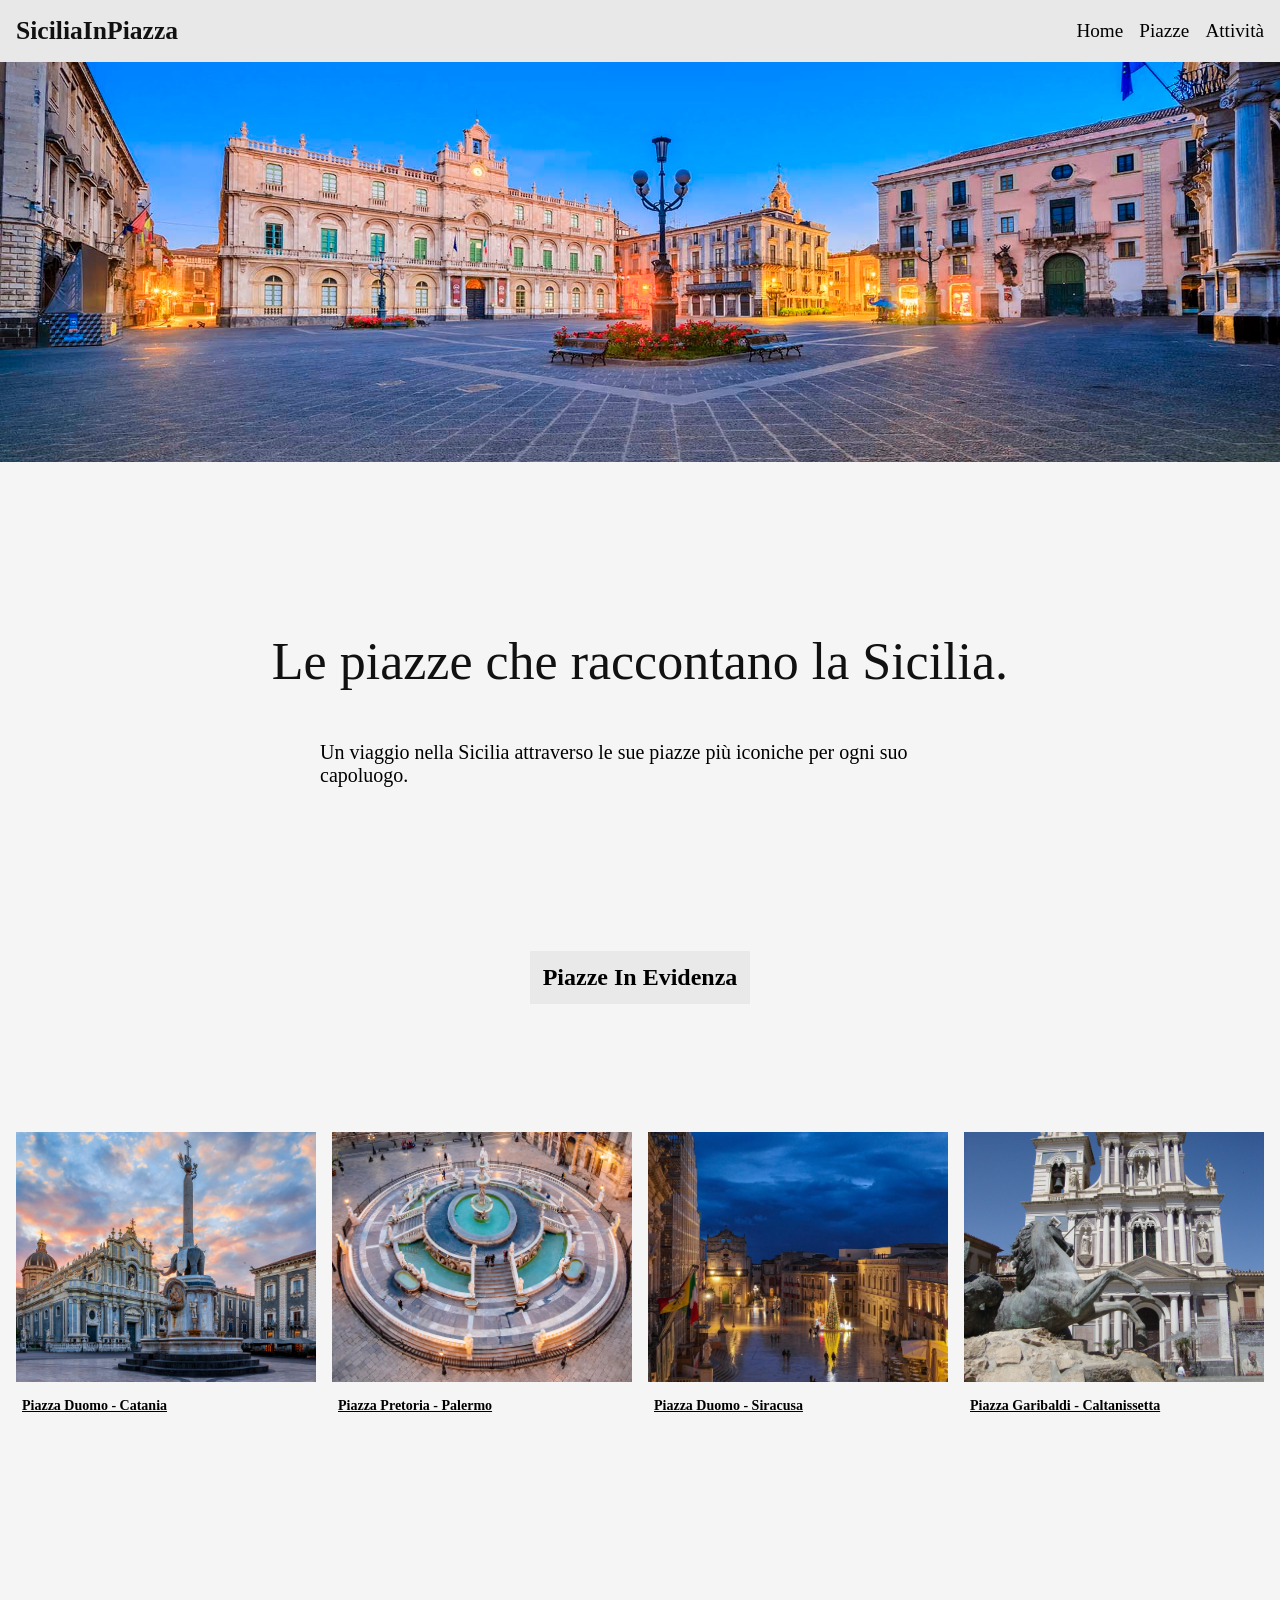
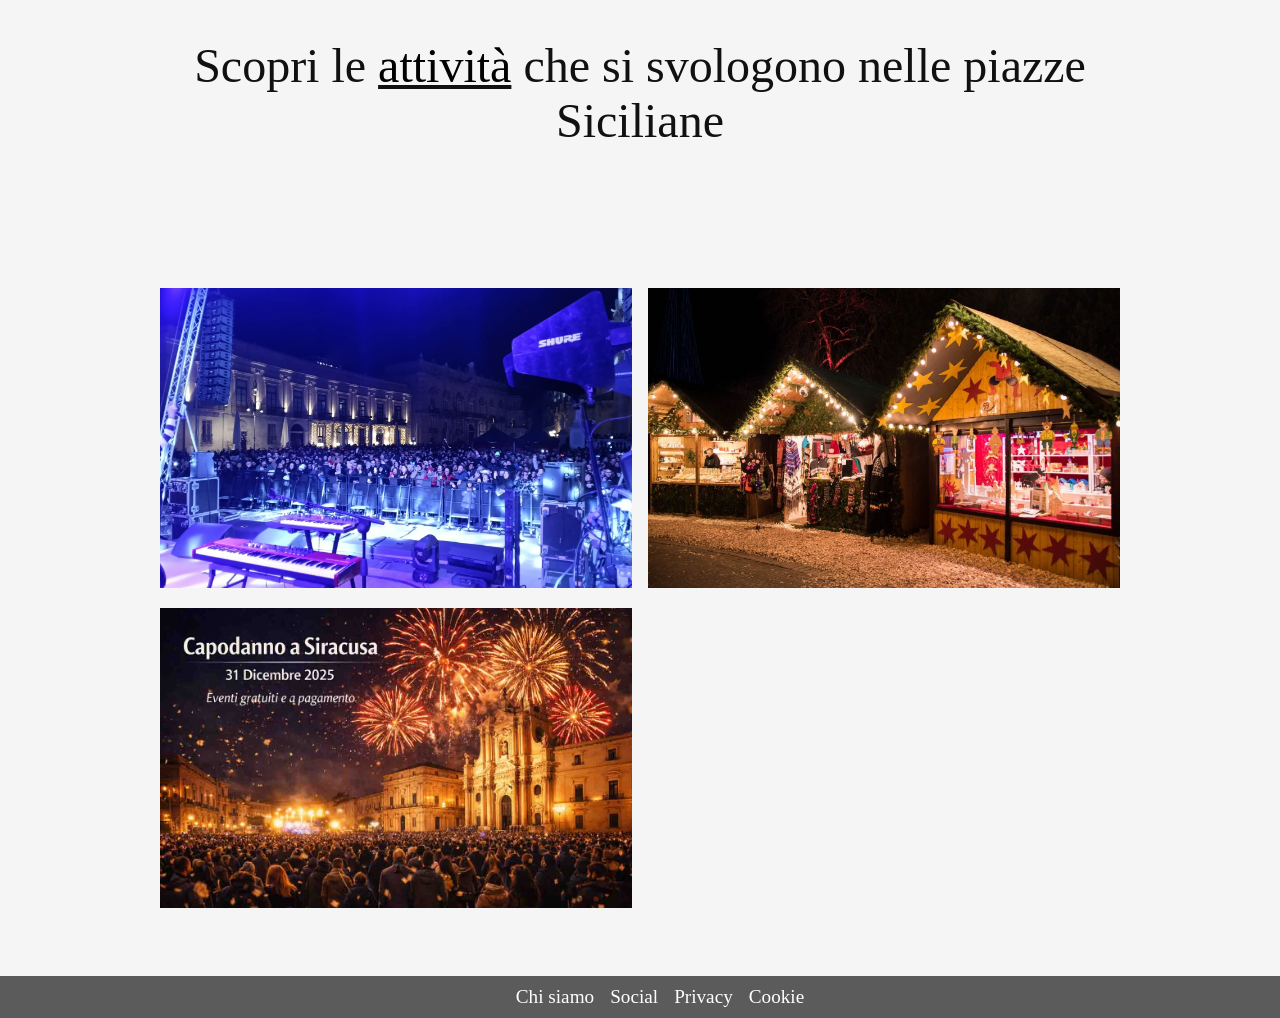
<file: index.html>
<!DOCTYPE html>
<html lang="en">
<head>
    <meta charset="UTF-8">
    <meta name="decription" content="La raccolta delle piazze siciliane più importanti per ogni capoluogo">
	  <meta name="author" content="Miriana Cerami">
	  <meta name="keywords" content="Sicilia, piazze, capoluoghi, attività, informazioni">
    <meta name="viewport" content="width=device-width, initial-scale=1.0">
    <link rel="stylesheet" href="style.css">
    <title>SiciliaInPiazza</title>
</head>
<body>
<header>
        <p><a href="index.html">SiciliaInPiazza</a></p>
        <nav>
            <ul>
                <li><a href="index.html">Home</a></li>
                <li><a href="PaginaPiazze.html">Piazze</a></li>
                <li><a href="PaginaAttività.html">Attività</a></li>
            </ul>
        </nav>
    </header>
    <main>
      <section class="hero">
        <div class="banner">
       <img src="assests/piazza_università.jpg" alt="Piazza dell'Università">
        </div>
      </section>
              <section class="informazioni">
                <div class="descrizione-sito">
                 <h1>Le piazze che raccontano la Sicilia.</h1>
                 <p>Un viaggio nella Sicilia attraverso le sue piazze più iconiche per ogni suo capoluogo.</p>
                </div>
                <div class="Evidenza">
                 <h1>Piazze In Evidenza</h1>
                </div>
              </section>
       <section class="card">
            <div class="item">
                <a href="DuomoDiCatania.html">
                <img src="assests/Catania_il_Duomo_Barocco.jpg" alt="Catania il Duomo">
                </a>
                <div>
                    <nav><h2><a href="DuomoDiCatania.html">Piazza Duomo - Catania</a></h2></nav>
                </div>
            </div>
            <div class="item">
                <a href="PiazzaPretoria.html">
                <img src="assests/piazza_pretoria.jpg" alt="Piazza Pretoria">
                </a>
                <div>
                    <nav><h2><a href="PiazzaPretoria.html">Piazza Pretoria - Palermo</a></h2></nav>
                </div>
            </div>
            <div class="item">
                <a href="PiazzaDuomoSiracusa.html">
                <img src="assests/Duomo_Siracusa.jpg" alt="Piazza Duomo - Siracusa">
                </a>
                <div>
                    <nav><h2><a href="PiazzaDuomoSiracusa.html">Piazza Duomo - Siracusa</a></h2></nav>
                </div>
            </div>
            <div class="item">
                <a href="PiazzaGaribaldi.html">
                <img src="assests/Piazza_caltanissetta.jpg" alt="Piazza Garibaldi - Caltanissetta">
                </a>
                    <nav><h2><a href="PiazzaGaribaldi.html">Piazza Garibaldi - Caltanissetta</a></h2></nav>
            </div>
        </section>
        <section class="attività_informazioni">
                <div class="attività_link">
                 <h1>Scopri le <u><a href="PaginaAttività.html">attività</a></u> che si svologono nelle piazze Siciliane</h1>
                </div>
              </section>
         <section class="foto_attività">
            <div class="capodanno">
                <img src="assests/CAPODANNO a siracusa-2025-SR-01.jpg" alt="Capodanno a Siracusa">
            </div>
            <div class="mercatino">
                <img src="assests/mercatino-di-natale- piazza cairoli768x512.jpg" alt="Merco di Natale - Piazza Cairoli">
            </div>
            <div class="vigilia">
                <img src="assests/Siracusa-e-Provincia-per-la-Vigilia-di-Capodanno-2025.jpg" alt="Vigilia di Capodanno - Siracusa">
            </div>
         </section>  
    </main>
    <footer>
        <nav>
            <ul>
                <li><a href="PaginaInformazioniPersonali.html">Chi siamo</a></li>
                <li><a href="">Social</a></li>
                <li><a href="">Privacy</a></li>
                <li><a href="">Cookie</a></li>
            </ul>
        </nav>
    </footer>
</body>
	
</html>
</file>
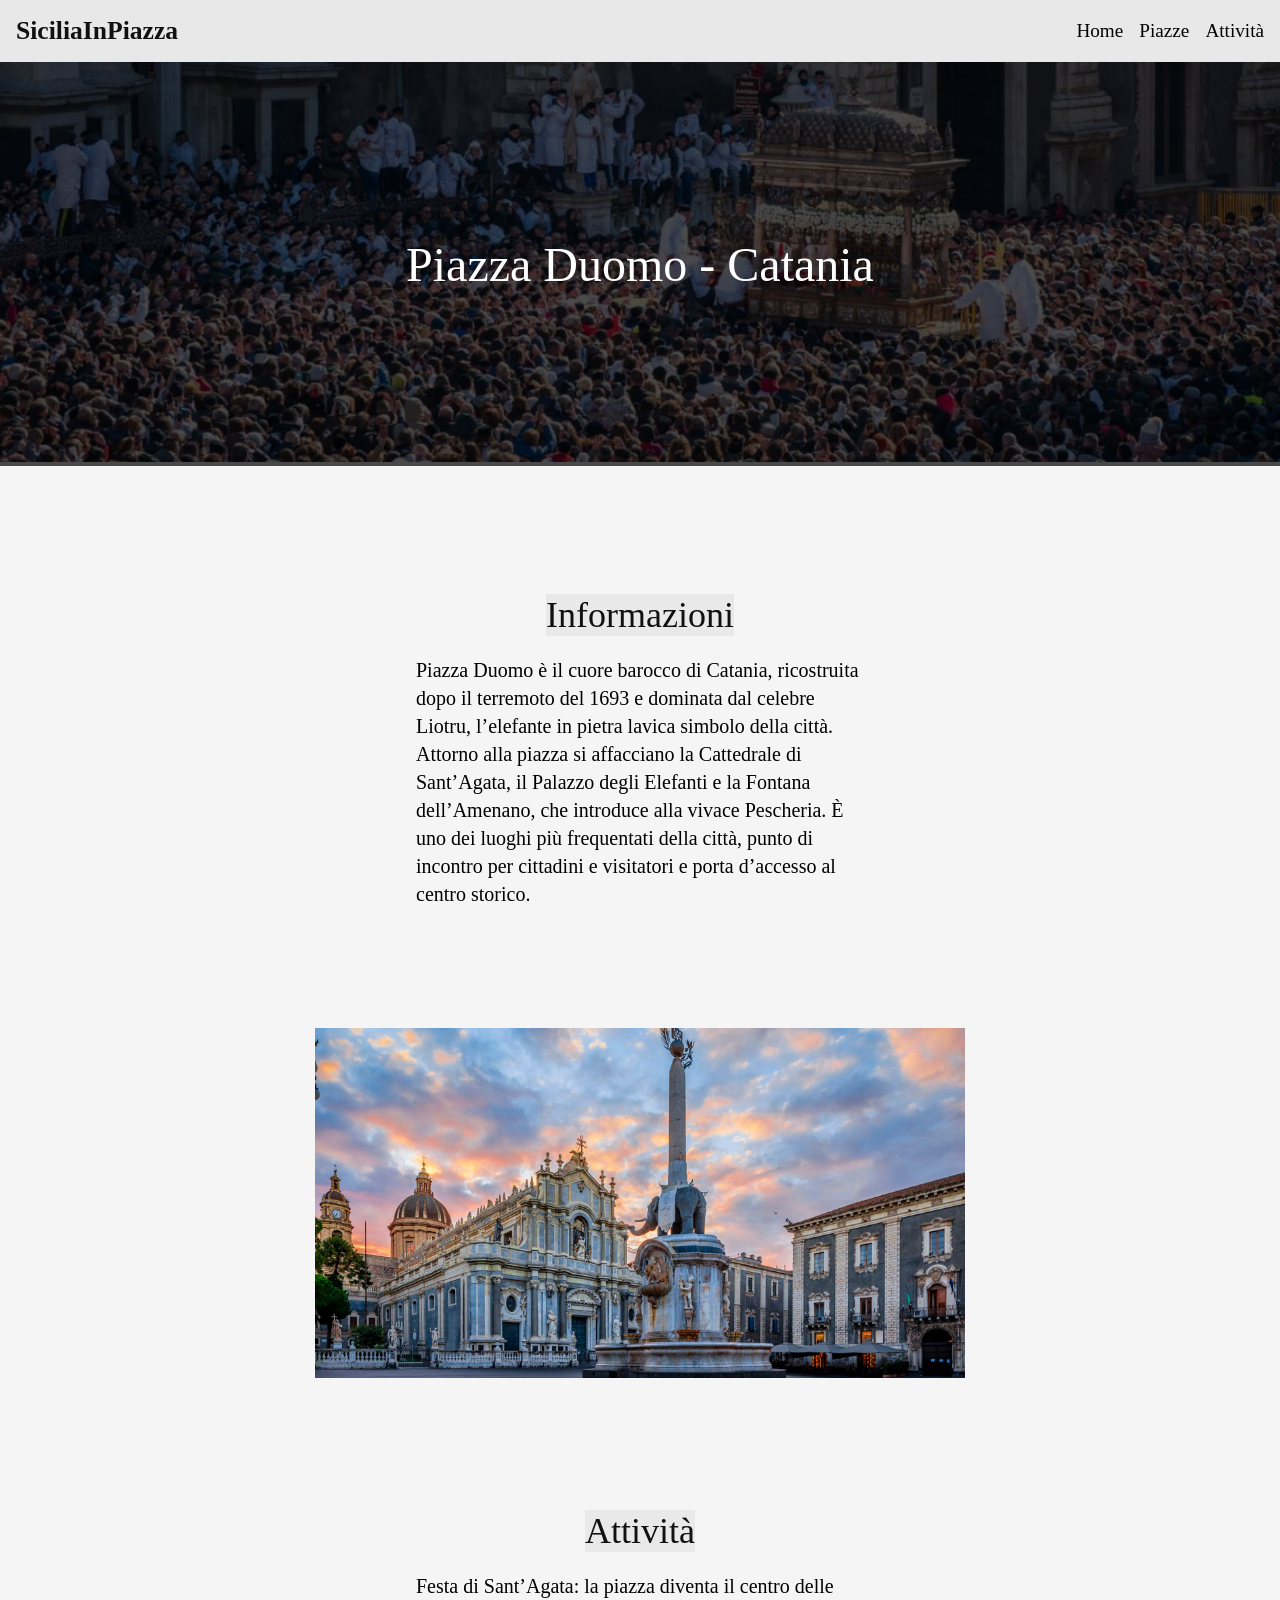
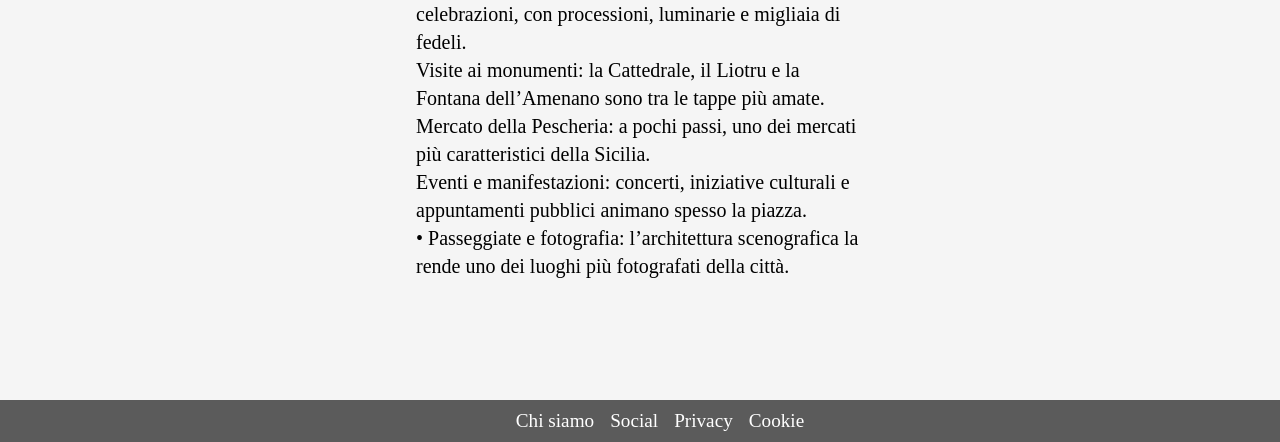
<file: DuomoDiCatania.html>
<!DOCTYPE html>
<html lang="en">
<head>
    <meta charset="UTF-8">
    <meta name="decription" content="La raccolta delle piazze siciliane più importanti per ogni capoluogo">
	  <meta name="author" content="Miriana Cerami">
	  <meta name="keywords" content="Sicilia, piazze, capoluoghi, attività, informazioni">
    <meta name="viewport" content="width=device-width, initial-scale=1.0">
    <link rel="stylesheet" href="style.css">
    <title>SiciliaInPiazza</title>
</head>
<body>
<header>
        <p><a href="index.html">SiciliaInPiazza</a></p>
        <nav>
            <ul>
                <li><a href="index.html">Home</a></li>
                <li><a href="PaginaPiazze.html">Piazze</a></li>
                <li><a href="PaginaAttività.html">Attività</a></li>
            </ul>
        </nav>
    </header>
    <main>
      <section class="info_banner">
        <div class="Testo_SopraIlBanner">
        <p>Piazza Duomo - Catania</p>
        </div>
        <div class="image_banner">
       <img src="assests/santagata-cattedrale-1140x570.jpg" alt="Piazza dell'Università">
        </div>
      </section>
            <section class="Piazze_sulle_informazioni">
                <div class="Siciliane_piazze_informazioni">
                 <h1>Informazioni</h1>
                 <p>Piazza Duomo è il cuore barocco di Catania, 
                    ricostruita dopo il terremoto del 1693 e dominata dal celebre Liotru, 
                    l’elefante in pietra lavica simbolo della città. Attorno alla piazza si 
                    affacciano la Cattedrale di Sant’Agata, il Palazzo degli Elefanti e la 
                    Fontana dell’Amenano, che introduce alla vivace Pescheria. È uno dei luoghi 
                    più frequentati della città, punto di incontro per cittadini e visitatori 
                    e porta d’accesso al centro storico.</p>
                </div>
            </section>
                <div class="fotoInMezzo">
                    <div class="FotoTroppoGrande">
                    <img src="assests/Catania_il_Duomo_Barocco.jpg" alt="Catania il Duomo">
                    </div>
                </div>
            <section class="Piazze_sulle_informazioni">
                <div class="Attività_piazze_informazioni">
                 <h1>Attività</h1>
                 <p> Festa di Sant’Agata: la piazza diventa il centro delle celebrazioni, 
                    con processioni, luminarie e migliaia di fedeli.<br>
                     Visite ai monumenti: la Cattedrale, il Liotru e la Fontana dell’Amenano 
                    sono tra le tappe più amate.
                    Mercato della Pescheria: a pochi passi, uno dei mercati più caratteristici 
                    della Sicilia. <br> Eventi e manifestazioni: concerti, iniziative culturali e 
                    appuntamenti pubblici animano spesso la piazza. <br> • Passeggiate e fotografia: 
                    l’architettura scenografica la rende uno dei luoghi più fotografati della città. <br></p>
                </div>
                </section>
    </main>
    <footer>
        <nav>
            <ul>
                <li><a href="PaginaInformazioniPersonali.html">Chi siamo</a></li>
                <li><a href="">Social</a></li>
                <li><a href="">Privacy</a></li>
                <li><a href="">Cookie</a></li>
            </ul>
        </nav>
    </footer>
</body>

</html>
</file>
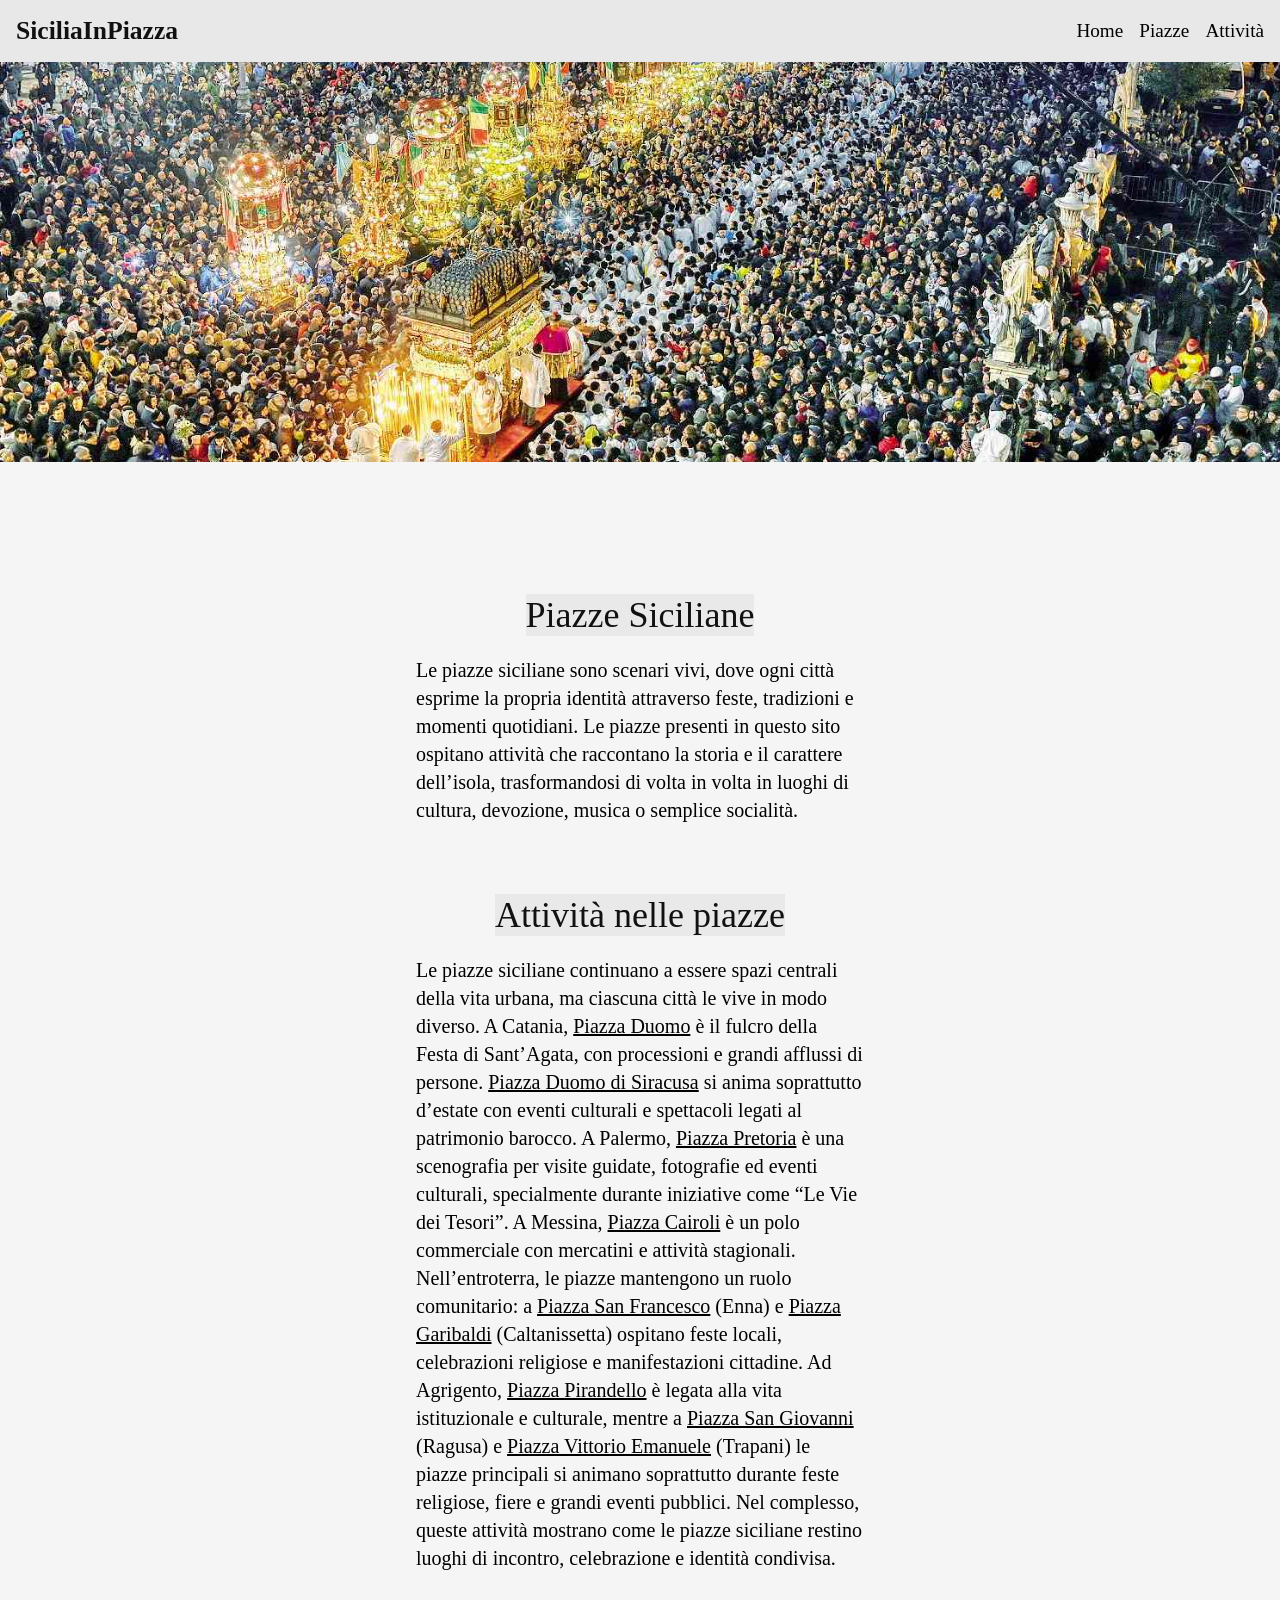
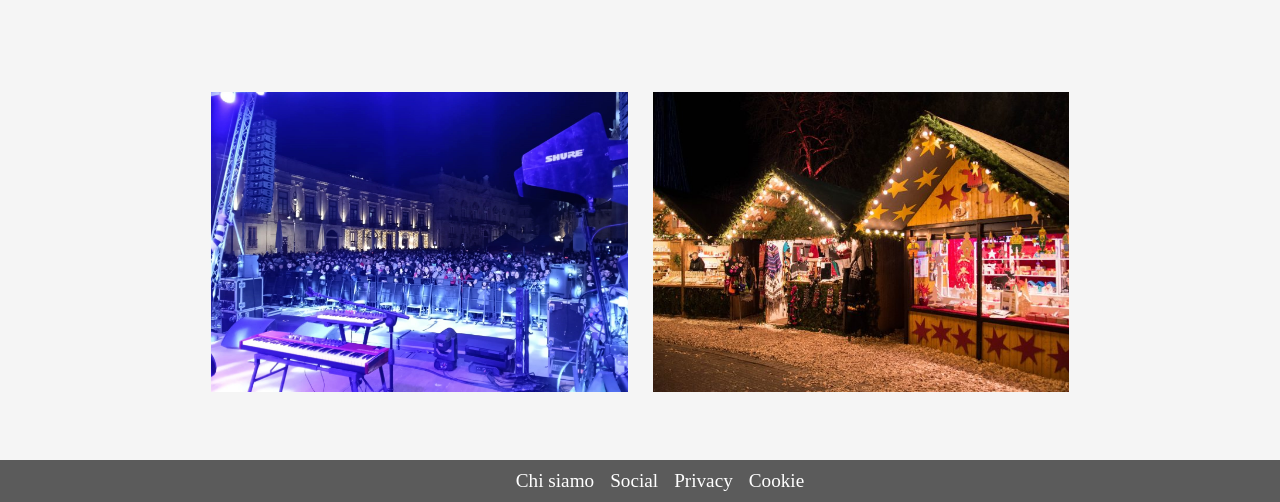
<file: PaginaAttività.html>
<!DOCTYPE html>
<html lang="en">
<head>
    <meta charset="UTF-8">
    <meta name="decription" content="La raccolta delle piazze siciliane più importanti per ogni capoluogo">
	  <meta name="author" content="Miriana Cerami">
	  <meta name="keywords" content="Sicilia, piazze, capoluoghi, attività, informazioni">
    <meta name="viewport" content="width=device-width, initial-scale=1.0">
    <link rel="stylesheet" href="style.css">
    <title>SiciliaInPiazza</title>
</head>
<body>
<header>
        <p><a href="index.html">SiciliaInPiazza</a></p>
        <nav>
            <ul>
                <li><a href="index.html">Home</a></li>
                <li><a href="PaginaPiazze.html">Piazze</a></li>
                <li><a href="PaginaAttività.html">Attività</a></li>
            </ul>
        </nav>
    </header>
    <main>
      <section class="hero">
        <div class="banner">
       <img src="assests/santagata-1.jpg" alt="Piazza dell'Università">
        </div>
      </section>
              <section class="Piazze_sulle_informazioni">
                <div class="Siciliane_piazze_informazioni">
                 <h1>Piazze Siciliane</h1>
                 <p>Le piazze siciliane sono scenari vivi, 
                    dove ogni città esprime la propria identità attraverso feste, 
                    tradizioni e momenti quotidiani. Le piazze presenti in questo sito ospitano 
                    attività che raccontano la storia e il carattere dell’isola, 
                    trasformandosi di volta in volta in luoghi di cultura, devozione, 
                    musica o semplice socialità.</p>
                </div>
                <div class="Attività_piazze_informazioni">
                 <h1>Attività nelle piazze</h1>
                 <p>Le piazze siciliane continuano a essere spazi centrali della vita
                    urbana, ma ciascuna città le vive in modo diverso. 
                    A Catania, <u><a href="DuomoDiCatania.html">Piazza Duomo</a></u> è il fulcro della Festa di Sant’Agata,
                    con processioni e grandi afflussi di persone. 
                    <u><a href="PiazzaDuomoSiracusa.html">Piazza Duomo di Siracusa</a></u> si anima soprattutto d’estate con eventi culturali
                    e spettacoli legati al patrimonio barocco.
                    A Palermo, <u><a href="PiazzaPretoria.html">Piazza Pretoria</a></u> è una scenografia per visite guidate, 
                    fotografie ed eventi culturali, specialmente durante iniziative come 
                    “Le Vie dei Tesori”. A Messina, <u><a href="">Piazza Cairoli</a></u> è un polo commerciale con mercatini
                    e attività stagionali. Nell’entroterra, le piazze mantengono un ruolo
                    comunitario: a <u><a href="">Piazza San Francesco</a></u> (Enna) e <u><a href="PiazzaGaribaldi.html">Piazza Garibaldi</a></u> (Caltanissetta)
                    ospitano feste locali, celebrazioni religiose e manifestazioni cittadine.
                    Ad Agrigento, <u><a href="">Piazza Pirandello</a></u> è legata alla vita istituzionale
                    e culturale, mentre a <u><a href="">Piazza San Giovanni</a></u> (Ragusa)
                    e <u><a href="">Piazza Vittorio Emanuele</a></u> (Trapani) le piazze principali
                    si animano soprattutto durante feste religiose, fiere e grandi eventi pubblici.
                    Nel complesso, queste attività mostrano come le piazze siciliane restino luoghi
                    di incontro, celebrazione e identità condivisa.</p>
                </div>
              </section>
         <section class="foto_pagina_attività">
            <div class="capodanno_foto">
                <img src="assests/CAPODANNO a siracusa-2025-SR-01.jpg" alt="">
            </div>
            <div class="mercatino_foto">
                <img src="assests/mercatino-di-natale- piazza cairoli768x512.jpg" alt="">
            </div>
         </section>  
    </main>
    <footer>
        <nav>
            <ul>
                <li><a href="PaginaInformazioniPersonali.html">Chi siamo</a></li>
                <li><a href="">Social</a></li>
                <li><a href="">Privacy</a></li>
                <li><a href="">Cookie</a></li>
            </ul>
        </nav>
    </footer>
</body>

</html>
</file>
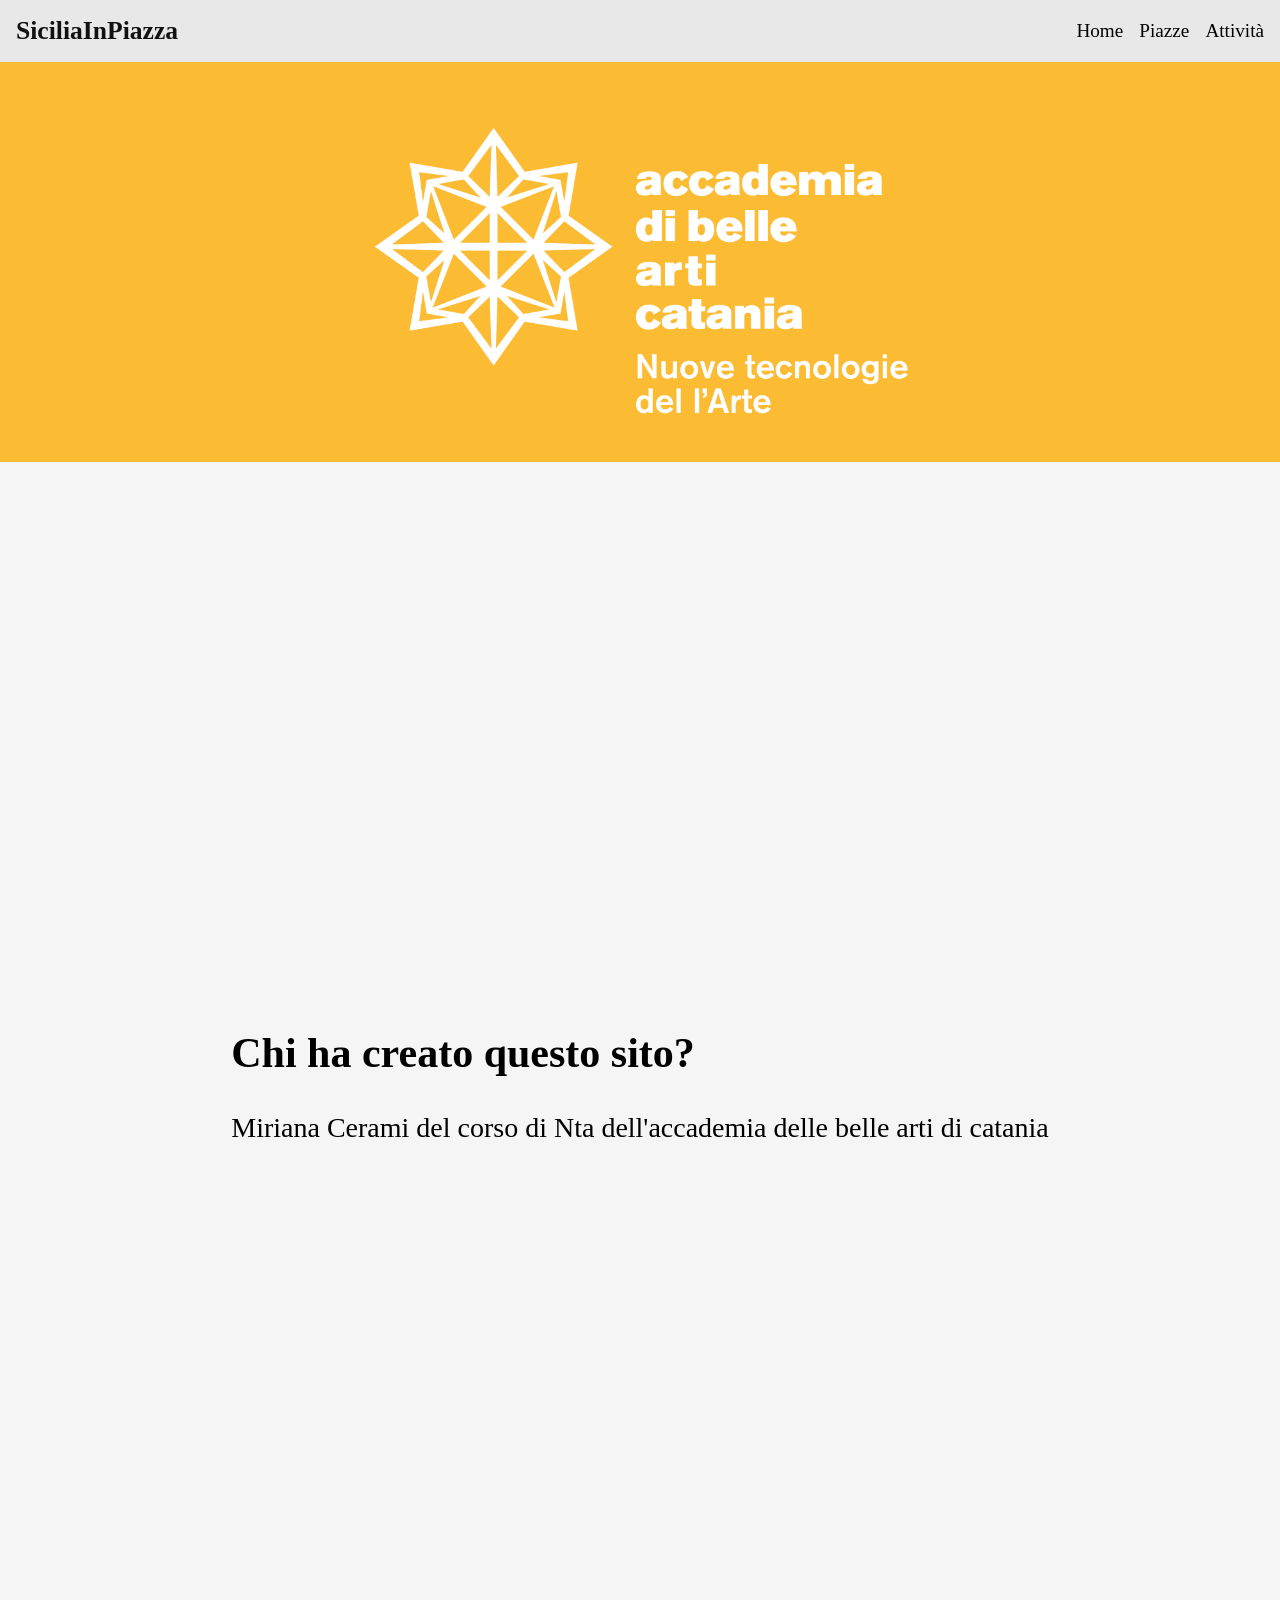
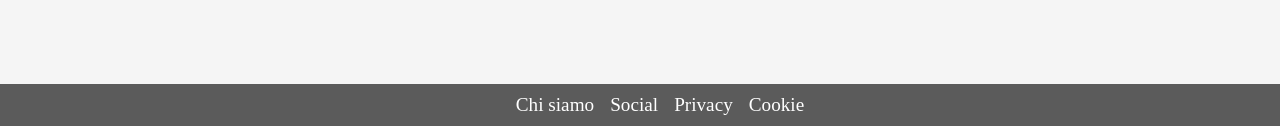
<file: PaginaInformazioniPersonali.html>
<!DOCTYPE html>
<html lang="en">
<head>
    <meta charset="UTF-8">
    <meta name="decription" content="La raccolta delle piazze siciliane più importanti per ogni capoluogo">
	  <meta name="author" content="Miriana Cerami">
	  <meta name="keywords" content="Sicilia, piazze, capoluoghi, attività, informazioni">
    <meta name="viewport" content="width=device-width, initial-scale=1.0">
    <link rel="stylesheet" href="style.css">
    <title>SiciliaInPiazza</title>
</head>
<body>
<header>
        <p><a href="index.html">SiciliaInPiazza</a></p>
        <nav>
            <ul>
                <li><a href="index.html">Home</a></li>
                <li><a href="PaginaPiazze.html">Piazze</a></li>
                <li><a href="PaginaAttività.html">Attività</a></li>
            </ul>
        </nav>
    </header>
    <main>
      <section class="hero">
        <div class="banner">
       <img src="assests/NTA_abact_Tavola-disegno-1.png" alt="Piazza dell'Università">
        </div>
      </section class="TestoInformativoMe">
      <div class="TestoInformativoMe">
             <h2> Chi ha creato questo sito?</h2>
             <p> Miriana Cerami del corso di Nta dell'accademia delle belle arti di catania </p>
             </div>
         </section>  
    </main>
    <footer>
        <nav>
            <ul>
                <li><a href="PaginaInformazioniPersonali.html">Chi siamo</a></li>
                <li><a href="">Social</a></li>
                <li><a href="">Privacy</a></li>
                <li><a href="">Cookie</a></li>
            </ul>
        </nav>
    </footer>
</body>
</html>
</file>
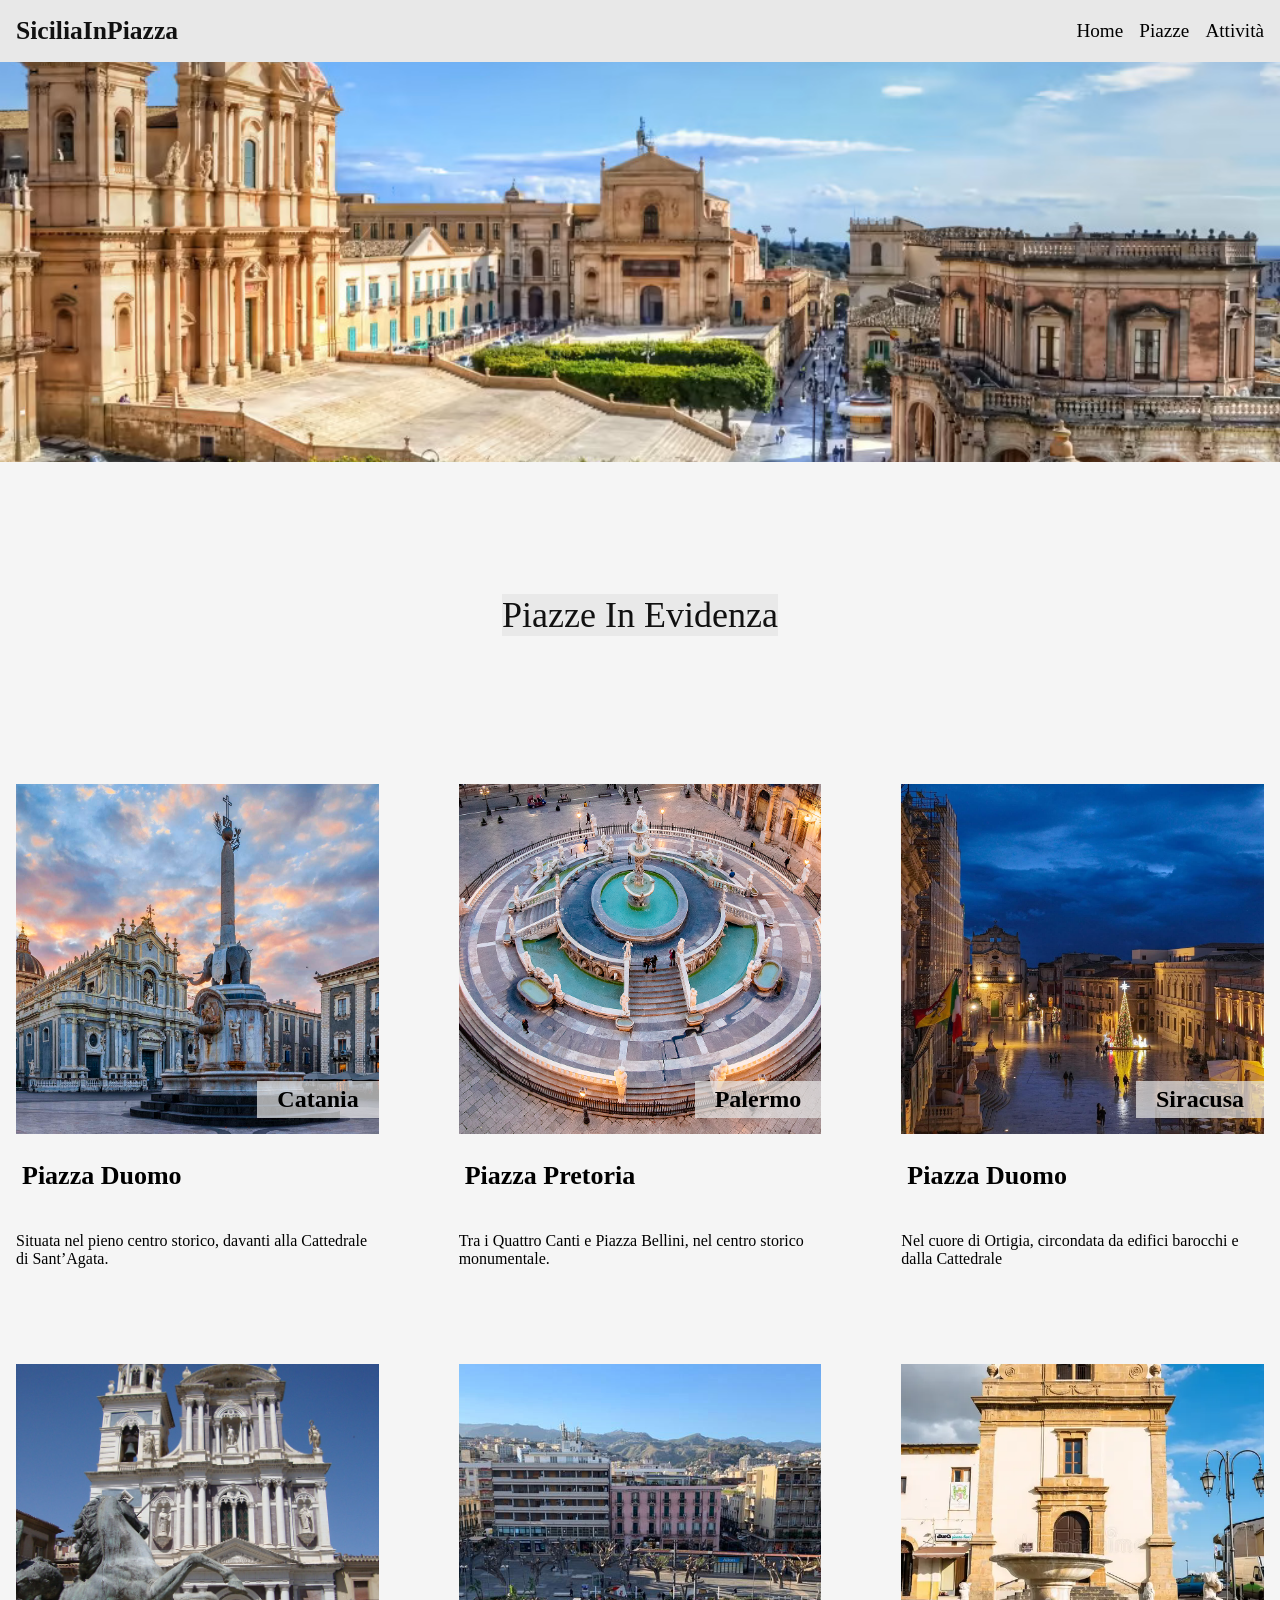
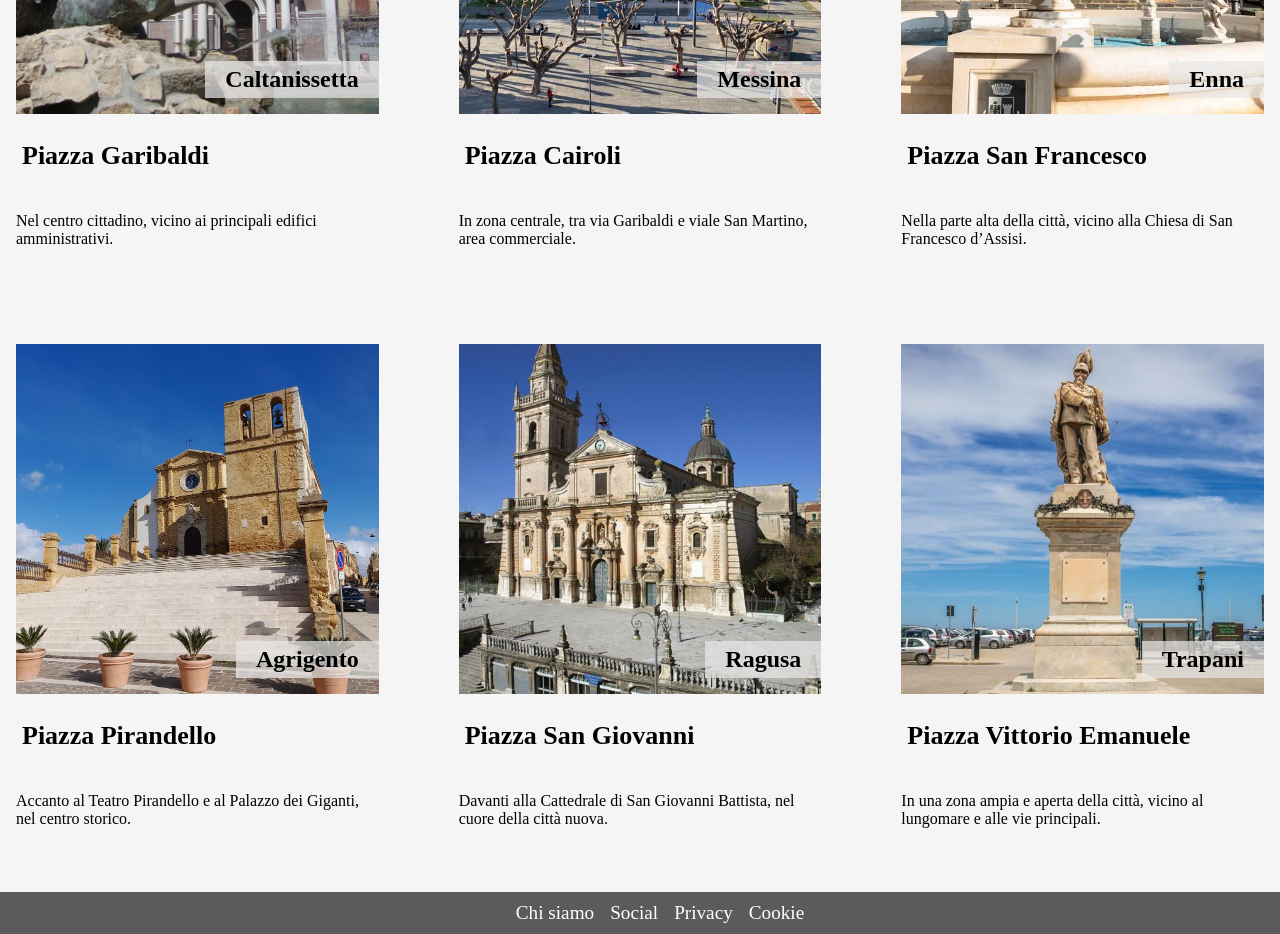
<file: PaginaPiazze.html>
<!DOCTYPE html>
<html lang="en">
<head>
    <meta charset="UTF-8">
    <meta name="decription" content="La raccolta delle piazze siciliane più importanti per ogni capoluogo">
	  <meta name="author" content="Miriana Cerami">
	  <meta name="keywords" content="Sicilia, piazze, capoluoghi, attività, informazioni">
    <meta name="viewport" content="width=device-width, initial-scale=1.0">
    <link rel="stylesheet" href="style.css">
    <title>SiciliaInPiazza</title>
</head>
<body>
<header>
        <p><a href="index.html">SiciliaInPiazza</a></p>
        <nav>
            <ul>
                <li><a href="index.html">Home</a></li>
                <li><a href="PaginaPiazze.html">Piazze</a></li>
                <li><a href="PaginaAttività.html">Attività</a></li>
            </ul>
        </nav>
    </header>
    <main>
      <section class="hero">
        <div class="banner">
       <img src="assests/Piazza famosa siciliana.jpg" alt="Piazza dell'Università">
        </div>
      </section>
              <section class="titolo_pagina_piazze">
                <div class="Pagina_piazze_evidenza">
                 <h1>Piazze In Evidenza</h1>
                </div>
      </section>
       <section class="card_Foto_insieme">
            <div class="item_foto_insieme">
                <div class="TestoSopraLePiazze">
                    <h1>Catania</h1>
                <nav>
                    <a href="DuomoDiCatania.html">
                    <img src="assests/Catania_il_Duomo_Barocco.jpg" alt="Catania il Duomo">
                    </a>
                </nav>
                </div>
                <div>
                    <nav><h2><a href="DuomoDiCatania.html">Piazza Duomo</a></h2></nav>
                    <p>Situata nel pieno centro storico, davanti alla Cattedrale di Sant’Agata.</p>
                </div>
            </div>
            <div class="item_foto_insieme">
                <div class="TestoSopraLePiazze">
                    <h1>Palermo</h1>
                    <nav>
                    <a href="PiazzaPretoria.html">
                     <img src="assests/piazza_pretoria.jpg" alt="">
                     </a>
                    </nav>
                </div>
                <div>
                    <nav><h2><a href="PiazzaPretoria.html">Piazza Pretoria</a></h2></nav>
                    <p>Tra i Quattro Canti e Piazza Bellini, nel centro storico monumentale.</p>
                </div>
            </div>
            <div class="item_foto_insieme">
                <div class="TestoSopraLePiazze">
                    <h1>Siracusa</h1>
                    <nav>
                    <a href="PiazzaDuomoSiracusa.html">
                <img src="assests/Duomo_Siracusa.jpg" alt="">
                </a>
                </nav>
                </div>
                <div>
                    <nav><h2><a href="PiazzaDuomoSiracusa.html">Piazza Duomo</a></h2></nav>
                    <p>Nel cuore di Ortigia, circondata da edifici barocchi e dalla Cattedrale</p>
                </div>
            </div>
            <div class="item_foto_insieme">
                <div class="TestoSopraLePiazze">
                    <h1>Caltanissetta</h1>
                    <nav>
                        <a href="PiazzaGaribaldi.html">
                <img src="assests/Piazza_caltanissetta.jpg" alt="">
                </a>
                </nav>
                </div>
                <div>
                    <nav><h2><a href="PiazzaGaribaldi.html">Piazza Garibaldi</a></h2></nav>
                    <p>Nel centro cittadino, vicino ai principali edifici amministrativi.</p>
                </div>
            </div>
            <div class="item_foto_insieme">
                <div class="TestoSopraLePiazze">
                    <h1>Messina</h1>
                <img src="assests/piazza-cairoli-potatura-alberi-2020-03_.jpg" alt="">
                </div>
                <div>
                    <nav><h2><a href="">Piazza Cairoli</a></h2></nav>
                    <p>In zona centrale, tra via Garibaldi e viale San Martino, area commerciale.</p>
                </div>
            </div>
            <div class="item_foto_insieme">
                <div class="TestoSopraLePiazze">
                    <h1>Enna</h1>
                <img src="assests/chiesa-di-san-francesco-barrafranca-enna-sicilia-italia-europa-piazza-regina-margherita-con-la-163390147.webp" alt="">
                </div>
                <div>
                    <nav><h2><a href="">Piazza San Francesco</a></h2></nav>
                    <p>Nella parte alta della città, vicino alla Chiesa di San Francesco d’Assisi.</p>
                </div>
            </div>
            <div class="item_foto_insieme">
                <div class="TestoSopraLePiazze">
                    <h1>Agrigento</h1>
                <img src="assests/piazza pirandello.jpg" alt="">
                </div>
                <div>
                    <nav><h2><a href="">Piazza Pirandello</a></h2></nav>
                    <p>Accanto al Teatro Pirandello e al Palazzo dei Giganti, nel centro storico.</p>
                </div>
            </div>
            <div class="item_foto_insieme">
                <div class="TestoSopraLePiazze">
                    <h1>Ragusa</h1>
                <img src="assests/1_san-giovanni-battista_ragusa.jpg.800x700_q85.jpg" alt="">
                </div>
                <div>
                    <nav><h2><a href="">Piazza San Giovanni </a></h2></nav>
                    <p>Davanti alla Cattedrale di San Giovanni Battista, nel cuore della città nuova.</p>
                </div>
            </div>
            <div class="item_foto_insieme">
                <div class="TestoSopraLePiazze">
                    <h1>Trapani</h1>
                <img src="assests/monumento-vittorio-emanuele-trapani-1024x631.jpg" alt="">
                </div>
                <div>
                    <nav><h2><a href="">Piazza Vittorio Emanuele</a></h2></nav>
                    <p>In una zona ampia e aperta della città, vicino al lungomare e alle vie principali.</p>
                </div>
            </div>
        </section>
    </main>
    <footer>
        <nav>
            <ul>
                <li><a href="PaginaInformazioniPersonali.html">Chi siamo</a></li>
                <li><a href="">Social</a></li>
                <li><a href="">Privacy</a></li>
                <li><a href="">Cookie</a></li>
            </ul>
        </nav>
    </footer>
</body>
	
</html>
</file>
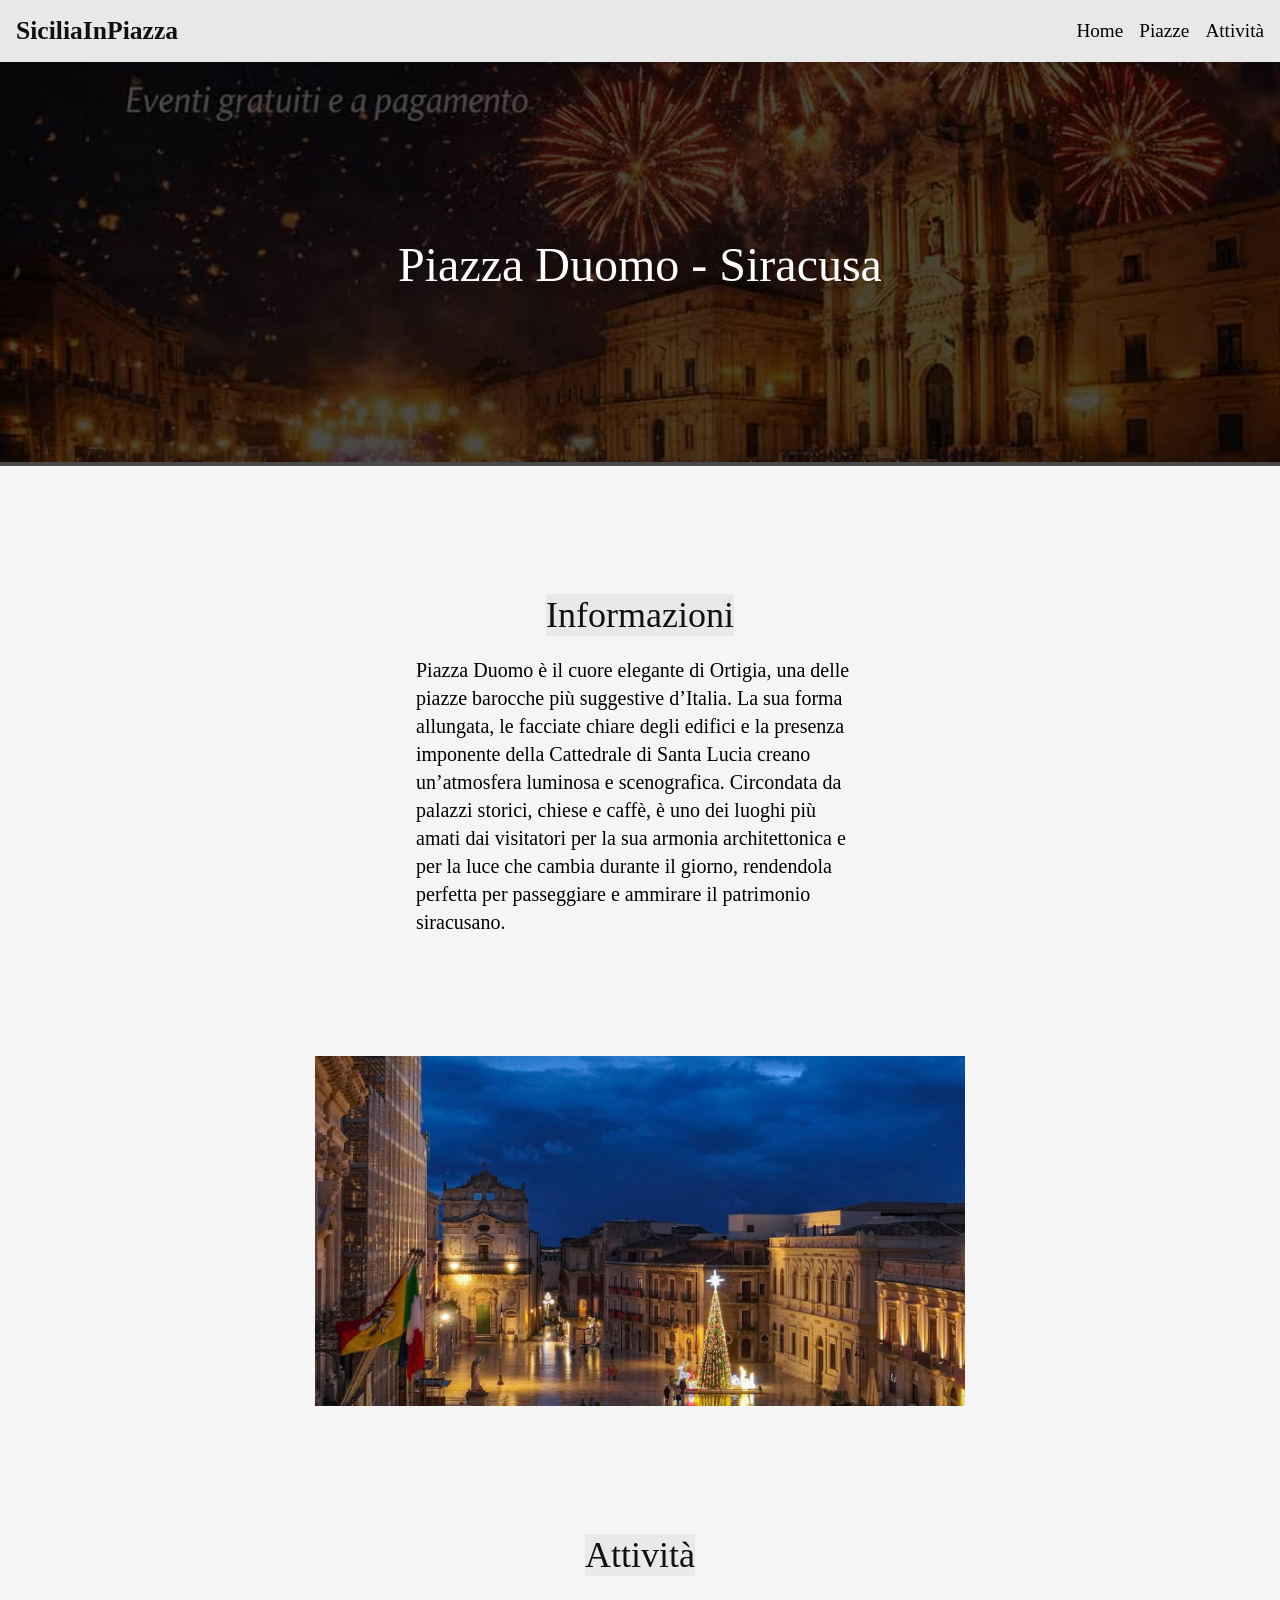
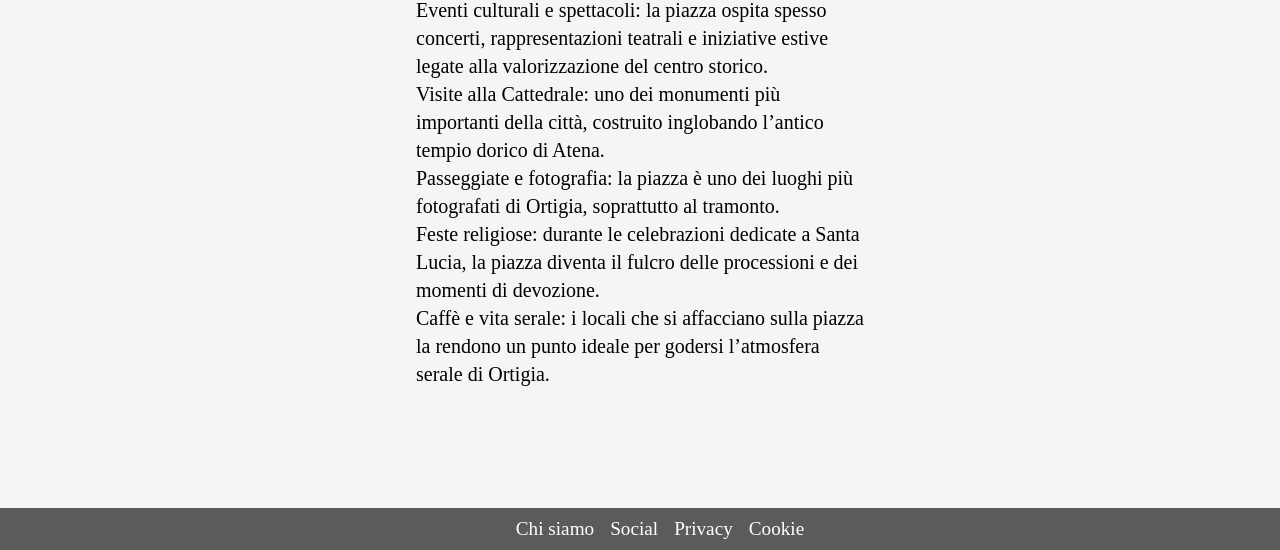
<file: PiazzaDuomoSiracusa.html>
<!DOCTYPE html>
<html lang="en">
<head>
    <meta charset="UTF-8">
    <meta name="decription" content="La raccolta delle piazze siciliane più importanti per ogni capoluogo">
	  <meta name="author" content="Miriana Cerami">
	  <meta name="keywords" content="Sicilia, piazze, capoluoghi, attività, informazioni">
    <meta name="viewport" content="width=device-width, initial-scale=1.0">
    <link rel="stylesheet" href="style.css">
    <title>SiciliaInPiazza</title>
</head>
<body>
<header>
        <p><a href="index.html">SiciliaInPiazza</a></p>
        <nav>
            <ul>
                <li><a href="index.html">Home</a></li>
                <li><a href="PaginaPiazze.html">Piazze</a></li>
                <li><a href="PaginaAttività.html">Attività</a></li>
            </ul>
        </nav>
    </header>
    <main>
      <section class="info_banner">
        <div class="Testo_SopraIlBanner">
        <p>Piazza Duomo - Siracusa</p>
        </div>
        <div class="image_banner">
       <img src="assests/Siracusa-e-Provincia-per-la-Vigilia-di-Capodanno-2025.jpg" alt="Piazza dell'Università">
        </div>
      </section>
            <section class="Piazze_sulle_informazioni">
                <div class="Siciliane_piazze_informazioni">
                 <h1>Informazioni</h1>
                 <p>Piazza Duomo è il cuore elegante di Ortigia, una delle piazze barocche
                    più suggestive d’Italia. La sua forma allungata, le facciate chiare degli edifici 
                    e la presenza imponente della Cattedrale di Santa Lucia creano un’atmosfera luminosa 
                    e scenografica. Circondata da palazzi storici, chiese e caffè, è uno dei luoghi più amati 
                    dai visitatori per la sua armonia architettonica e per la luce che cambia durante 
                    il giorno, rendendola perfetta per passeggiare e ammirare il patrimonio siracusano. </p>
                </div>
            </section>
                <div class="fotoInMezzo">
                    <div class="fotoSistemata">
                    <img src="assests/Duomo_Siracusa.jpg" alt="Piazza Duomo - Siracusa">
                    </div>
                </div>
            <section class="Piazze_sulle_informazioni">
                <div class="Attività_piazze_informazioni">
                 <h1>Attività</h1>
                 <p> Eventi culturali e spettacoli: la piazza ospita spesso concerti, rappresentazioni teatrali 
                    e iniziative estive legate alla valorizzazione del centro storico. <br>
                    Visite alla Cattedrale: uno dei monumenti più importanti della città, costruito inglobando l’antico tempio dorico 
                    di Atena. <br>
                    Passeggiate e fotografia: la piazza è uno dei luoghi più fotografati di Ortigia, 
                    soprattutto al tramonto. <br>
                    Feste religiose: durante le celebrazioni dedicate a Santa Lucia, la piazza diventa il fulcro delle processioni e dei momenti di devozione. <br>
                    Caffè e vita serale: i locali che si affacciano sulla piazza la rendono un punto ideale per godersi 
                    l’atmosfera serale di Ortigia.</p>
                </div>
                </section>
    </main>
    <footer>
        <nav>
            <ul>
                <li><a href="PaginaInformazioniPersonali.html">Chi siamo</a></li>
                <li><a href="">Social</a></li>
                <li><a href="">Privacy</a></li>
                <li><a href="">Cookie</a></li>
            </ul>
        </nav>
    </footer>
</body>

</html>
</file>
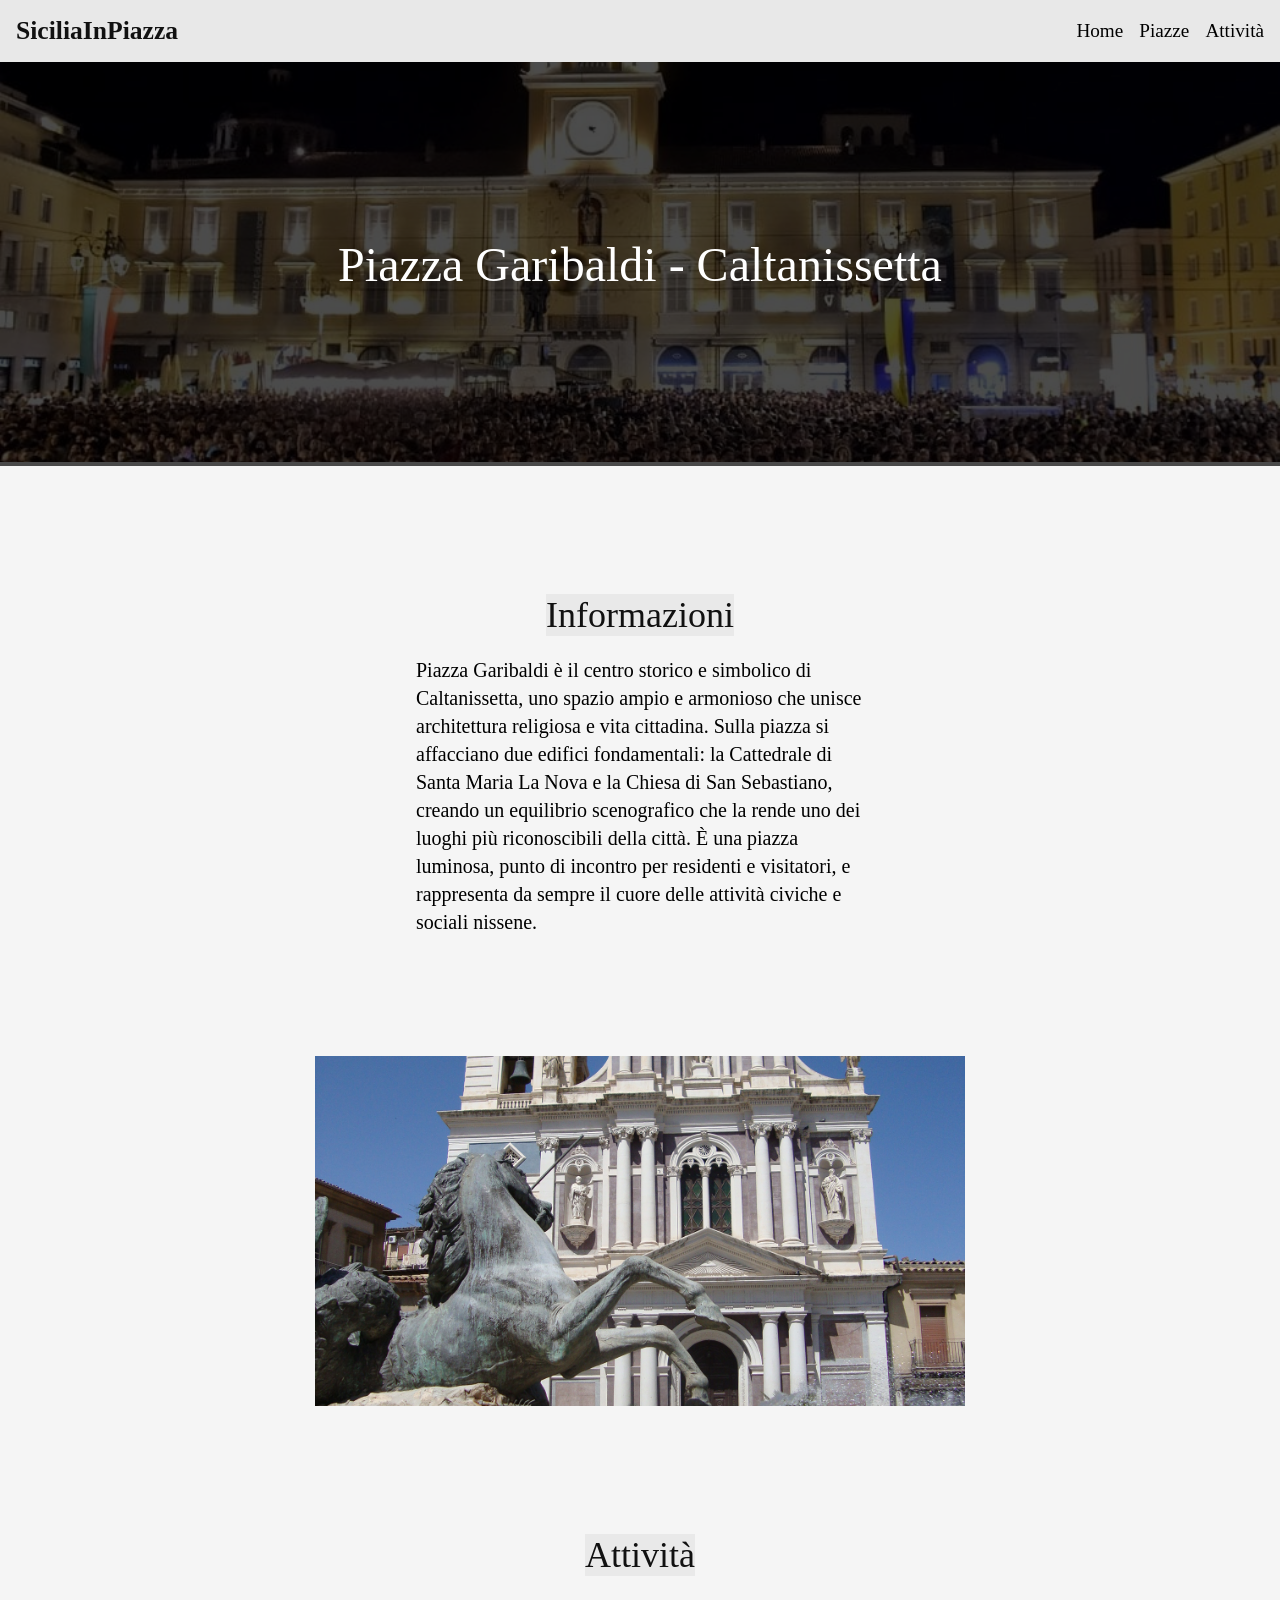
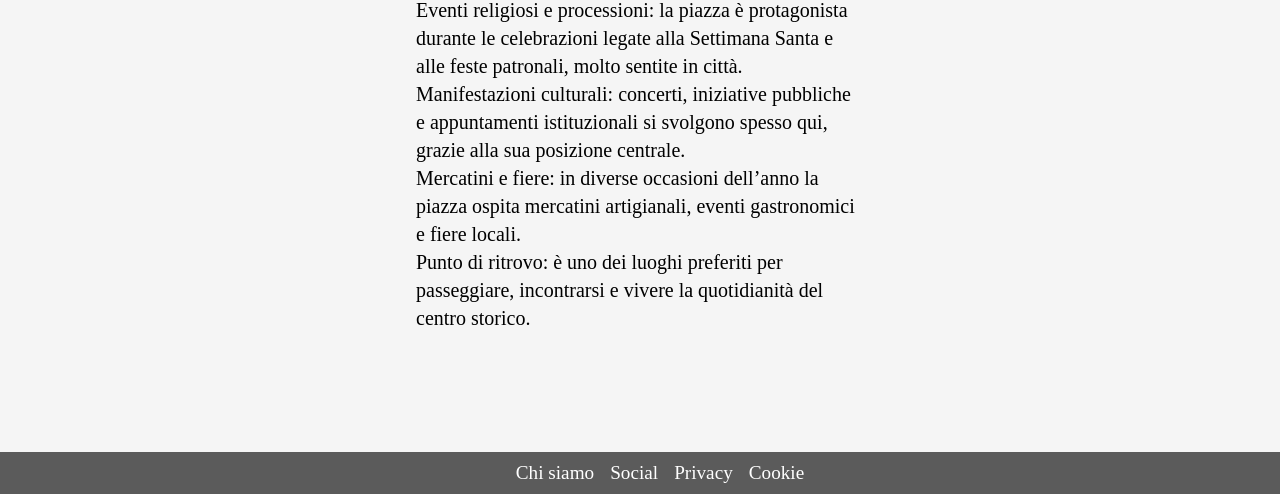
<file: PiazzaGaribaldi.html>
<!DOCTYPE html>
<html lang="en">
<head>
    <meta charset="UTF-8">
    <meta name="decription" content="La raccolta delle piazze siciliane più importanti per ogni capoluogo">
	  <meta name="author" content="Miriana Cerami">
	  <meta name="keywords" content="Sicilia, piazze, capoluoghi, attività, informazioni">
    <meta name="viewport" content="width=device-width, initial-scale=1.0">
    <link rel="stylesheet" href="style.css">
    <title>SiciliaInPiazza</title>
</head>
<body>
<header>
        <p><a href="index.html">SiciliaInPiazza</a></p>
        <nav>
            <ul>
                <li><a href="index.html">Home</a></li>
                <li><a href="PaginaPiazze.html">Piazze</a></li>
                <li><a href="PaginaAttività.html">Attività</a></li>
            </ul>
        </nav>
    </header>
    <main>
      <section class="info_banner">
        <div class="Testo_SopraIlBanner">
        <p>Piazza Garibaldi - Caltanissetta</p>
        </div>
        <div class="image_banner">
       <img src="assests/Piazza Garibaldi foto hero.jpg" alt="Piazza dell'Università">
        </div>
      </section>
            <section class="Piazze_sulle_informazioni">
                <div class="Siciliane_piazze_informazioni">
                 <h1>Informazioni</h1>
                 <p>Piazza Garibaldi è il centro storico e simbolico di Caltanissetta, uno spazio ampio 
                    e armonioso che unisce architettura religiosa e vita cittadina. Sulla piazza si 
                    affacciano due edifici fondamentali: la Cattedrale di Santa Maria La Nova e la 
                    Chiesa di San Sebastiano, creando un equilibrio scenografico che la rende uno dei 
                    luoghi più riconoscibili della città. È una piazza luminosa, punto di incontro per 
                    residenti e visitatori, e rappresenta da sempre il cuore delle attività civiche e 
                    sociali nissene.</p>
                </div>
            </section>
                <div class="fotoInMezzo">
                    <div class="fotoSistemata">
                    <img src="assests/Piazza_caltanissetta.jpg" alt="Piazza Duomo - Siracusa">
                    </div>
                </div>
            <section class="Piazze_sulle_informazioni">
                <div class="Attività_piazze_informazioni">
                 <h1>Attività</h1>
                 <p> Eventi religiosi e processioni: la piazza è protagonista durante le celebrazioni legate 
                    alla Settimana Santa e alle feste patronali, molto sentite in città. <br>
                    Manifestazioni culturali: concerti, iniziative pubbliche e appuntamenti istituzionali si svolgono spesso 
                    qui, grazie alla sua posizione centrale. <br>
                    Mercatini e fiere: in diverse occasioni dell’anno la piazza ospita mercatini artigianali, eventi gastronomici e fiere locali. <br>
                    Punto di ritrovo: è uno dei luoghi preferiti per passeggiare, incontrarsi e vivere la quotidianità 
                    del centro storico.</p>
                </div>
                </section>
    </main>
    <footer>
        <nav>
            <ul>
                <li><a href="PaginaInformazioniPersonali.html">Chi siamo</a></li>
                <li><a href="">Social</a></li>
                <li><a href="">Privacy</a></li>
                <li><a href="">Cookie</a></li>
            </ul>
        </nav>
    </footer>
</body>

</html>
</file>
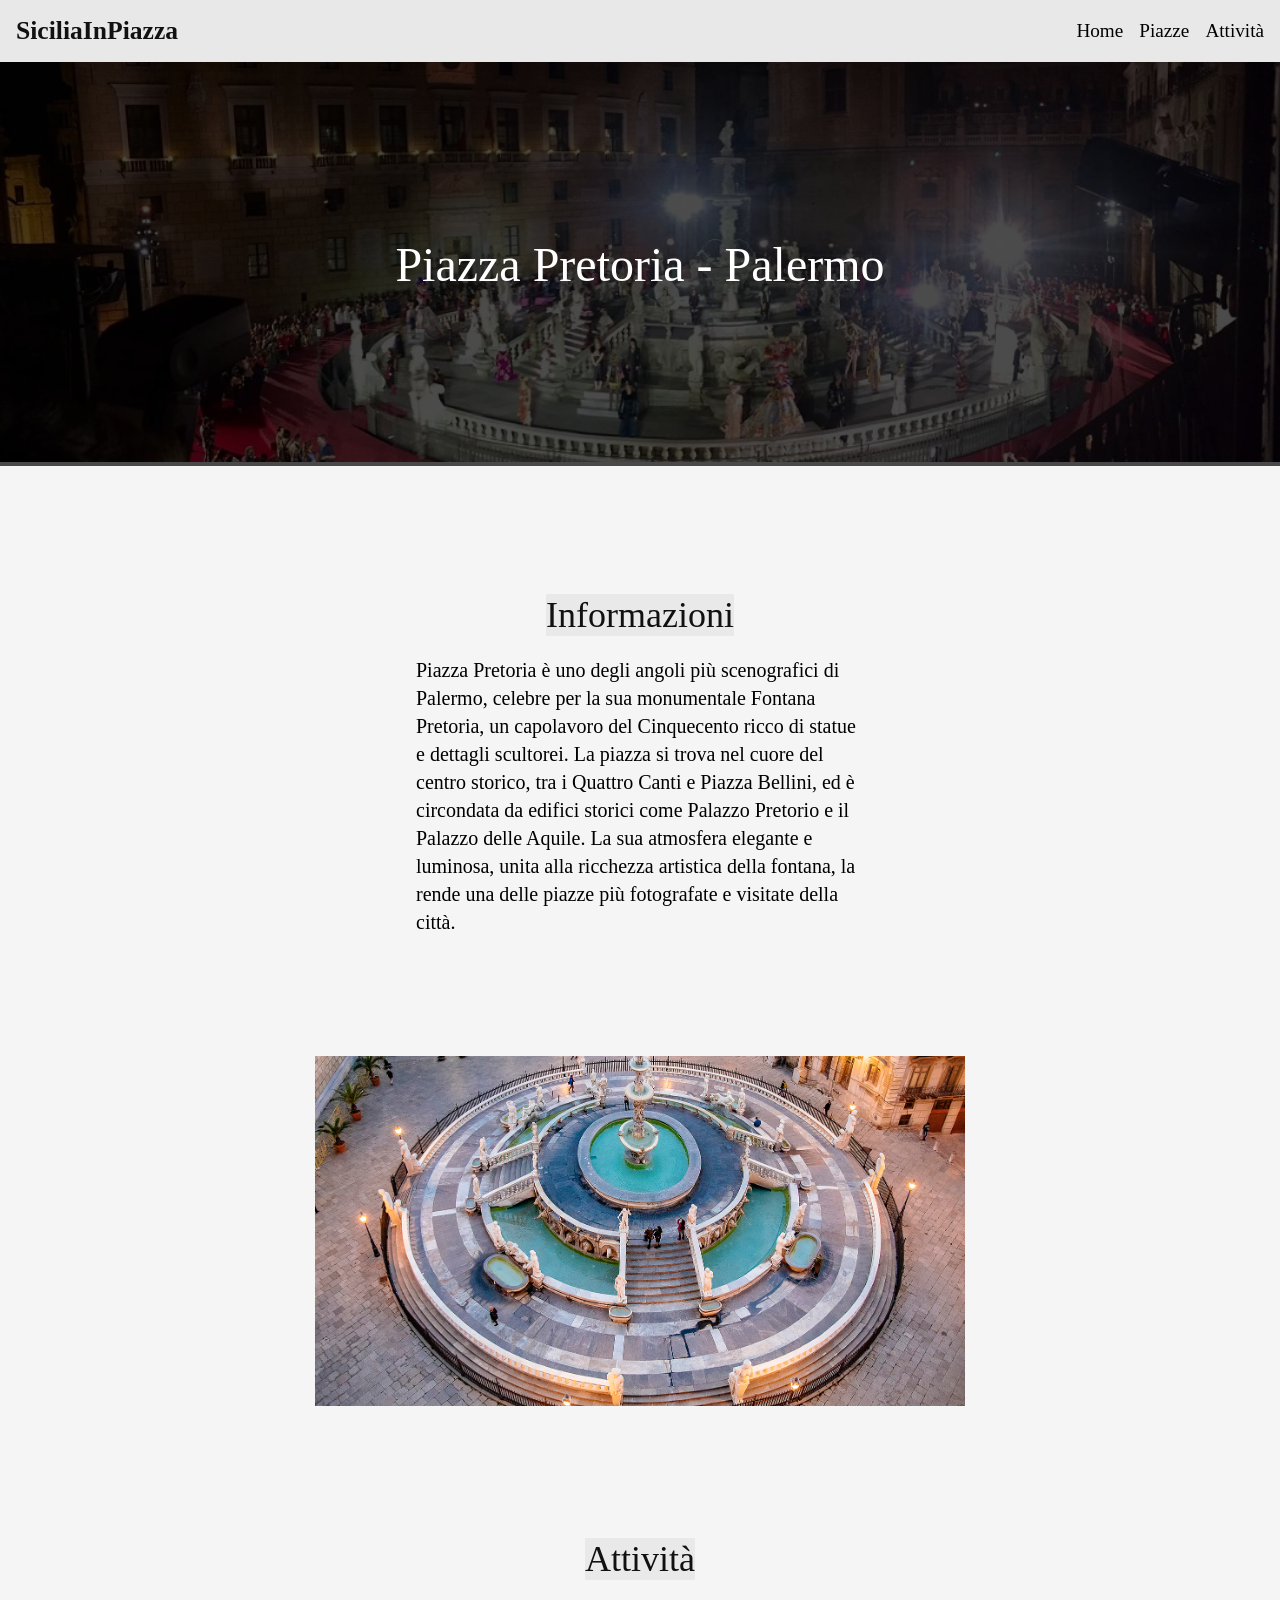
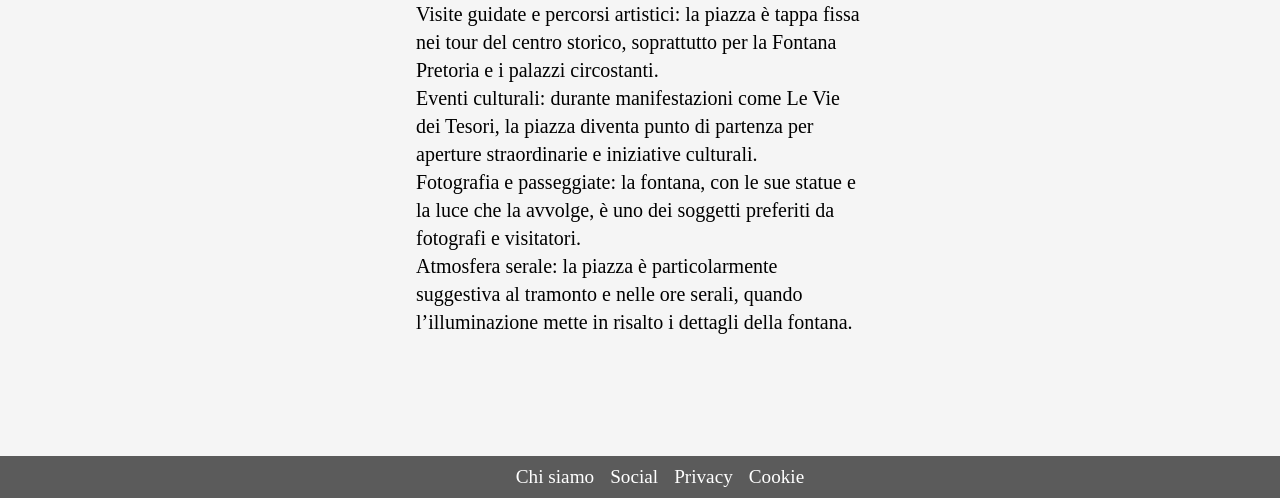
<file: PiazzaPretoria.html>
<!DOCTYPE html>
<html lang="en">
<head>
    <meta charset="UTF-8">
    <meta name="decription" content="La raccolta delle piazze siciliane più importanti per ogni capoluogo">
	  <meta name="author" content="Miriana Cerami">
	  <meta name="keywords" content="Sicilia, piazze, capoluoghi, attività, informazioni">
    <meta name="viewport" content="width=device-width, initial-scale=1.0">
    <link rel="stylesheet" href="style.css">
    <title>SiciliaInPiazza</title>
</head>
<body>
<header>
        <p><a href="index.html">SiciliaInPiazza</a></p>
        <nav>
            <ul>
                <li><a href="index.html">Home</a></li>
                <li><a href="PaginaPiazze.html">Piazze</a></li>
                <li><a href="PaginaAttività.html">Attività</a></li>
            </ul>
        </nav>
    </header>
    <main>
      <section class="info_banner">
        <div class="Testo_SopraIlBanner">
        <p>Piazza Pretoria - Palermo</p>
        </div>
        <div class="image_banner">
       <img src="assests/Sfilata-di-DolceGabbana-a-Piazza-Pretoria-Palermo.-Ph.-Comune-di-Palermo-2.webp" alt="Piazza dell'Università">
        </div>
      </section>
            <section class="Piazze_sulle_informazioni">
                <div class="Siciliane_piazze_informazioni">
                 <h1>Informazioni</h1>
                 <p>Piazza Pretoria è uno degli angoli più scenografici di Palermo, 
                    celebre per la sua monumentale Fontana Pretoria, un capolavoro 
                    del Cinquecento ricco di statue e dettagli scultorei. 
                    La piazza si trova nel cuore del centro storico, tra 
                    i Quattro Canti e Piazza Bellini, ed è circondata da edifici 
                    storici come Palazzo Pretorio e il Palazzo delle Aquile.
                    La sua atmosfera elegante e luminosa, unita alla ricchezza 
                    artistica della fontana, la rende una delle piazze più 
                    fotografate e visitate della città.</p>
                </div>
            </section>
                <div class="fotoInMezzo">
                    <div class="FotoTroppoGrande">
                    <img src="assests/piazza_pretoria.jpg" alt="Piazza Pretoria">
                    </div>
                </div>
            <section class="Piazze_sulle_informazioni">
                <div class="Attività_piazze_informazioni">
                 <h1>Attività</h1>
                 <p> Visite guidate e percorsi artistici: la piazza è tappa 
                    fissa nei tour del centro storico, soprattutto per la Fontana 
                    Pretoria e i palazzi circostanti. <br> 
                    Eventi culturali: durante manifestazioni
                    come Le Vie dei Tesori, la piazza diventa punto di partenza per aperture 
                    straordinarie e iniziative culturali. <br> 
                    Fotografia e passeggiate: 
                    la fontana, con le sue statue e la luce che la avvolge, è uno dei soggetti 
                    preferiti da fotografi e visitatori. <br>
                    Atmosfera serale: la piazza è 
                    particolarmente suggestiva al tramonto e nelle ore serali, quando 
                    l’illuminazione mette in risalto i dettagli della fontana. <br></p>
                </div>
                </section>
    </main>
    <footer>
        <nav>
            <ul>
                <li><a href="PaginaInformazioniPersonali.html">Chi siamo</a></li>
                <li><a href="">Social</a></li>
                <li><a href="">Privacy</a></li>
                <li><a href="">Cookie</a></li>
            </ul>
        </nav>
    </footer>
</body>

</html>
</file>
<file: style.css>
/* =========================================
   ===============  navbar e Hero  ================
   ========================================= */

/* Questa per tutti */

body {
    background-color: #f5f5f5;
    font-family: Mongolian Baiti, serif;
    margin: 0;
}

img {
    max-width: 100%;
}

header {
    background-color: #E8E8E8;
    max-width: 1500px;
    margin: 0 auto;
    display: flex;
    justify-content: space-between;
    padding: 16px 16px 16px 16px;
}

header p {
    margin: 0;
    font-weight: bold;
    font-size: 160%;
}

header nav ul {
    margin: 0;
    padding: 4px 0 0 0;
    list-style: none;
    display: flex;
    gap: 16px;
    font-size: 120%;
}

header a {
    text-decoration: none;
    color: #111;
}

header a:hover {
    text-decoration: underline;
}

header nav a {
    color: #000000;
}

header nav a:hover {
    color: #000;
}

main {
    flex-grow: 1;
}

section.hero {
    padding: 0px;
    margin: 0 0 16px 0;
}

.banner img {
    width: 100%;
    height: 400px;
    object-fit: cover;
}

/* =========================================
   ===============  Home  ================
   ========================================= */

/* Questa per la Home */

.descrizione-sito p {
    width: fit-content;
    max-width: 50%;
    margin: 0 auto;
    padding-top: 0px;
    margin-top: 0%;
    padding-bottom: 100px;
    font-size: 20px;
}

.descrizione-sito h1 {
    margin: 0 auto;
    color: #111;
    font-weight: normal;
    font-size: 52px;
    max-width: 200%;
    padding: 50px;
    width: fit-content;
    margin-bottom: 0%;
    padding-top: 150px;
}

.Evidenza h1 {
    width: fit-content;
    max-width: 80%;
    margin: 0 auto;
    background-color: #E9E9E9;
    padding: 1%;
    margin-bottom: 10%;
    margin-top: 5%;
}

section.info h1 {
    margin: 0;
    color: #fff;
    font-weight: normal;
    text-align: center;
    font-size: 68px;
}

section.card nav a {
    color: #000000;
}

section.card nav a:hover {
    color: #000;
}

.item img:hover {
    transform: scale(1.05);
    transition: transform 0.3s ease;
}

.card_Foto_insieme img:hover {
    transform: scale(1.05);
    transition: transform 0.3s ease;
}

section.card {
    display: grid;
    grid-template-columns: repeat(auto-fill, minmax(250px, 1fr));
    max-width: 1270px;
    margin: 48px auto;
    gap: 16px;
    padding: 0 16px;
}

section.card img {
    height: 250px;
    width: 100%;
    object-fit: cover;
}

section.card h2 {
    font-size: 14px;
    font-weight: bold;
    padding: 1px 16px 20px 6px;
}

.attività_link{
    width: fit-content;
    max-width: 70%;
    margin: 0 auto;
    margin-top: 15%;
    margin-bottom: 0%;
    padding-bottom: 100px;
}

.attività_link h1 {
    color: #111;
    font-weight: normal;
    text-align: center;
    font-size: 48px;
}

.foto_attività {
    display: grid;
    grid-template-columns: repeat(auto-fill, minmax(350px, 1fr));
    max-width: 1500px;
    margin: 48px auto;
    gap: 16px;
    padding: 0 16px 0 16px;
    margin: 0 auto;
    max-width: 75%;
    padding-bottom: 5%;
}

section.foto_attività img {
    height: 300px;
    width: 500px;
    object-fit: cover;
}

/* =========================================
   ===============  Attività ================
   ========================================= */

.Piazze_sulle_informazioni {
    width: fit-content;
    max-width: 35%;
    margin: 0 auto;
    margin-top: 10%;
    padding-bottom: 100px;
    display: flex;
    flex-direction: column;
    gap: 50px;
}

.Piazze_sulle_informazioni h1 {
    color: #111;
    font-weight: normal;
    text-align: center;
    font-size: 36px;
    background-color: #E9E9E9;
    width: fit-content;
    margin: 0 auto;
}

.Piazze_sulle_informazioni p {
    width: fit-content;
    font-size: 20px;
    line-height: 140%;
    
}

.foto_pagina_attività {
    display: grid;
    grid-template-columns: repeat(auto-fill, minmax(350px, 1fr));
    max-width: 1700px;
    margin: 48px;
    gap: 25px;
    padding: 0 16px 0 16px;
    margin: 0 auto;
    max-width: 67%;
    padding-bottom: 5%;
}

section.foto_pagina_attività img {
    height: 300px;
    width: 600px;
    object-fit: cover;
}

/* ================================================
   ===============  Pagina Piazze  ================
   ================================================ */

   /*tag del titotolo da prendere sopra, stessa cosa per le foto*/
   
.Pagina_piazze_evidenza {
    width: fit-content;
    max-width: 35%;
    margin: 0 auto;
    margin-top: 10%;
    padding-bottom: 100px;
    display: flex;
    flex-direction: column;
    gap: 50px;
}

.Pagina_piazze_evidenza h1 {
    color: #111;
    font-weight: normal;
    text-align: center;
    font-size: 36px;
    background-color: #E9E9E9;
    width: fit-content;
    margin: 0 auto;
}

.card_Foto_insieme {
    display: grid;
    grid-template-columns: repeat(auto-fill, minmax(350px, 1fr));
    max-width: 1700px;
    margin: 48px;
    gap: 25px;
    padding: 0 16px 0 16px;
    margin: 0 auto;
    max-width: 80%;
    padding-bottom: 5%;
}

section.card_Foto_insieme {
    display: grid;
    grid-template-columns: repeat(auto-fill, minmax(325px, 1fr));
    max-width: 1270px;
    margin: 48px auto;
    gap: 80px;
    padding: 0 16px;
}

section.card_Foto_insieme img {
    height: 350px;
    width: 100%;
    object-fit: cover;
}

section.card_Foto_insieme h2 {
    font-size: 26px;
    font-weight: bold;
    padding: 1px 16px 20px 6px;
}

.card_Foto_insieme a {
    text-decoration: none;
    color: #000000;
}

.card_Foto_insieme a:hover {
    color: #000;
    text-decoration: underline;
}

/* =========================================
   ===============  PIAZZA  ================
   ========================================= */

.fotoInMezzo {
    display: flex;
    justify-content: center;
    align-items: center;
    margin: 0 auto;
    max-width: 80%;
}

.fotoSistemata {
    display: flex;
    justify-content: center;
    align-items: center;
    margin: 0 auto;
    max-width: 80%;
    width: fit-content;
}

.fotoSistemata img{
    max-width: 100%;
    height: 350px;
    width: 650px;
    object-fit: cover;
}

.info_banner{
    position: relative;
}

.Testo_SopraIlBanner {
    position: absolute;
    background-color: rgba(0, 0, 0, 0.7);
    color: #fff;
    width: 100%;
    height: 100%;
    display: flex;
    align-items: center;
    text-align: center;
    justify-content: center;
    font-size: 48px;
}

.image_banner img {
    width: 100%;
    height: 400px;
    object-fit: cover;
}

.attività_link a {
    text-decoration: none;
    color: #000000;
}

.Attività_piazze_informazioni a {
    text-decoration: none;
    color: #000000;
}

.TestoSopraLePiazze {
    position: relative;
}

.TestoSopraLePiazze h1 {
    position: absolute;
    background-color: rgba(233, 233, 233, 0.7);
    color: #000000;
    height: 10%;
    width: 20%;
    display: flex;
    align-items: center;
    text-align: center;
    justify-content: center;
    font-size: 24px;
    bottom: 0px;
    right: 0px;
    width: fit-content;
    padding: 1px 20px;
}

.FotoTroppoGrande img {
    height: 350px;
    width: 650px;
    object-fit: cover;
}

.TestoInformativoMe {
    padding: 10%;
    padding-top: 20%;
    padding-bottom: 40%;
    width: fit-content;
    margin: 0 auto;
    justify-content: center;
    align-items: center;
    font-size: 28px;
}

/* =========================================
   ===============  FOOTER  ================
   ========================================= */

footer {
    background-color: #5B5B5B;
    max-width: 1500px;
    margin: 0 auto;
    display: flex;
    justify-content: space-between;
    padding: 10px 50px;
     display: flex;
    justify-content: center;
    align-items: center;
}

footer nav ul {
    display: flex;
    justify-content: center;
    align-items: center;
    margin: 0 auto;
    list-style: none;
    gap: 16px;
    font-size: 120%;
}

footer a {
    text-decoration: none;
    color: #111;
}

footer a:hover {
    text-decoration: underline;
}

footer nav a {
    color: #ffffff;
}

header nav a:hover {
    color: #000;
}


.TestoInformativoMe {
    padding: 10%;
    padding-top: 40%;
    padding-bottom: 40%;
    width: fit-content;
    margin: 0 auto;
    justify-content: center;
    align-items: center;
}

/* =========================================
   ===============  responsive  ================
   ========================================= */

/* Questa per tutti */

@media (max-width:800px) {
    section.info h1 {
        font-size: 48px;
    }

    header {
        flex-direction: column;
        gap: 16px;
    }

    section.card div.item {
        display: flex;
        flex-direction: row;
    }
    section.card img {
        height: 250px;
        width: 150px;
    }
    
    section.foto_attività {
        display: flex;
        flex-direction: column;
    }
    
    section.foto_attività img {
        height: 200px;
        width: 300px;
    }

    footer nav ul {
        flex-direction: column;
        gap: 8px;
    }

    .Piazze_sulle_informazioni {
        max-width: 70%;
        margin-top: 20%;
    }

    section.foto_pagina_attività {
        display: flex;
        flex-direction: column;
    }
    
    section.foto_attività img {
        height: 200px;
        width: 300px;
    }

    .Pagina_piazze_evidenza h1 {
        margin-top: 50%;
    }

    .card_Foto_insieme p {
        font-size: 20px;
    }
    
    .card_Foto_insieme a {
        font-size: 30px;
    }

    section.card h2 {
    font-size: 20px;
    font-weight: bold;
    padding: 1px 16px 20px 6px;
    }
   
      .TestoInformativoMe {
    padding: 10%;
    padding-top: 20%;
    padding-bottom: 20%;
    width: fit-content;
    margin: 0 auto;
    justify-content: center;
    align-items: center;
    font-size: 18px;
}
</file>
